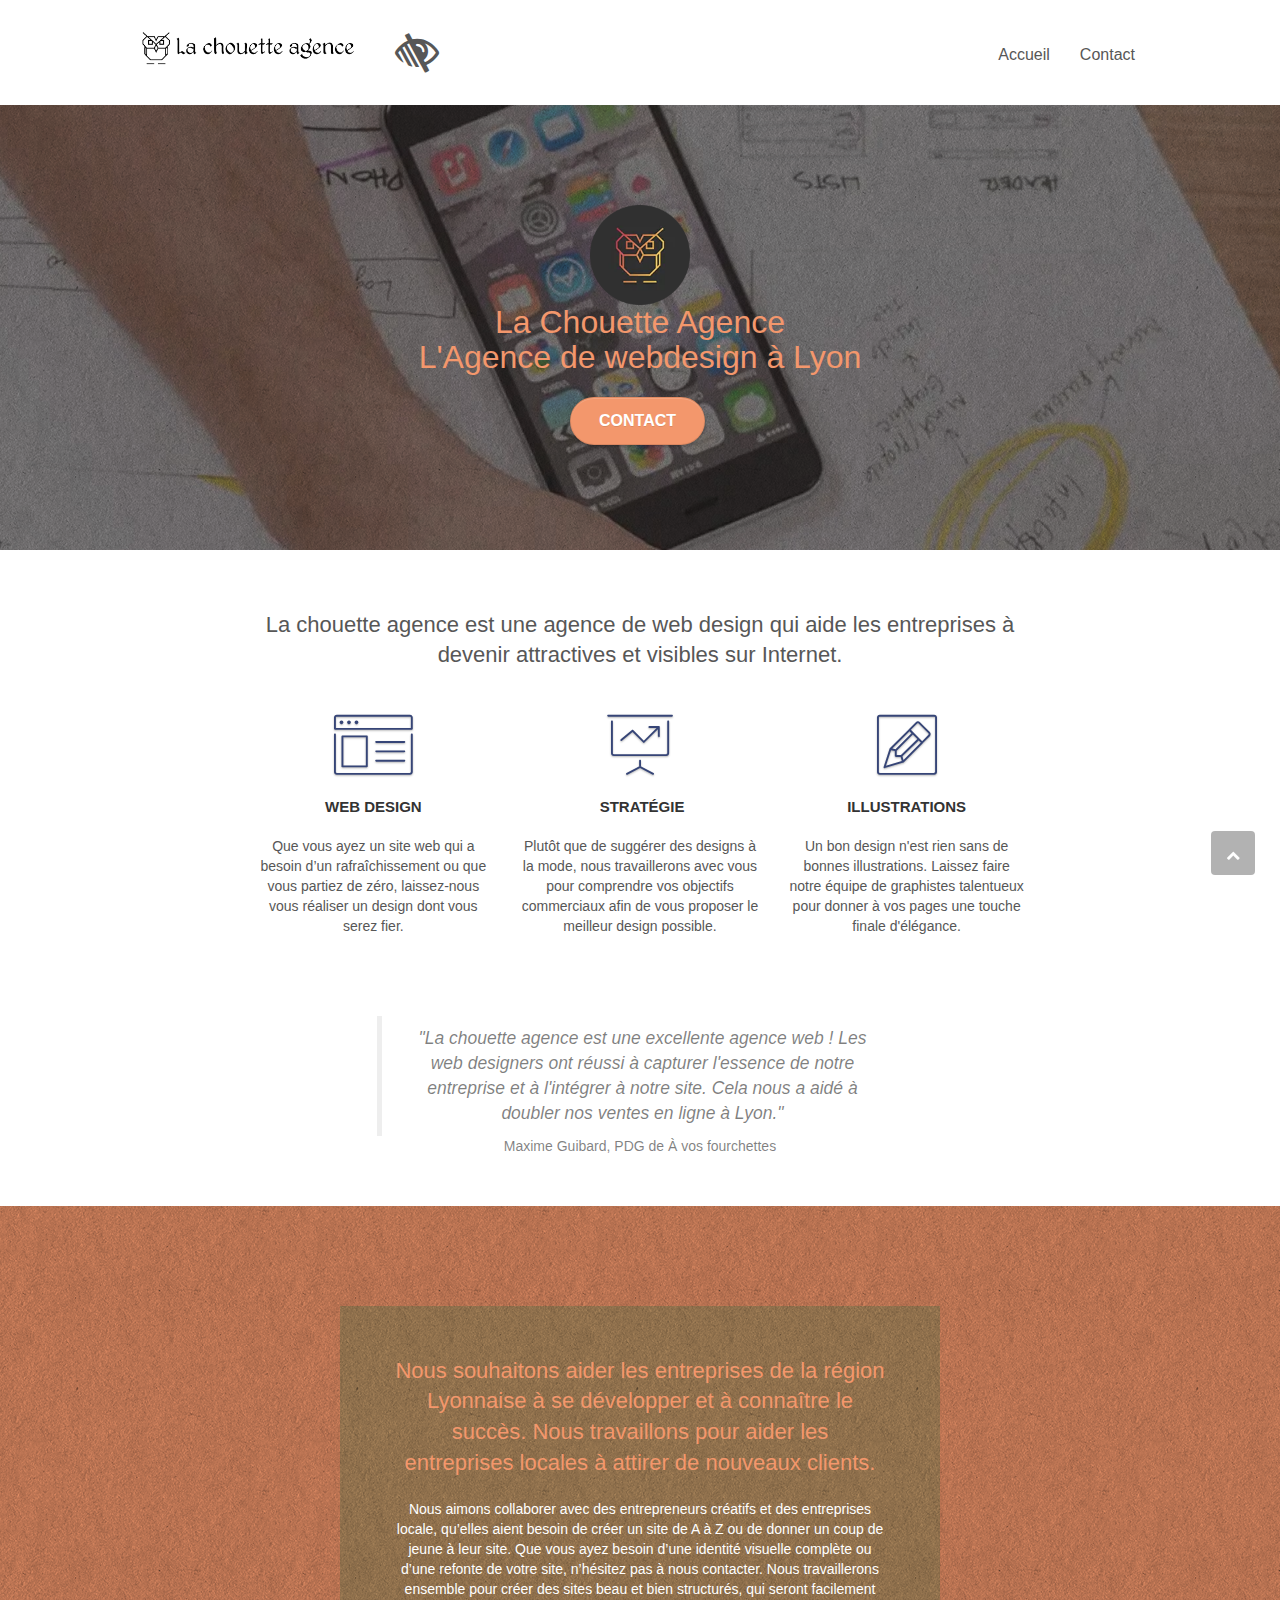
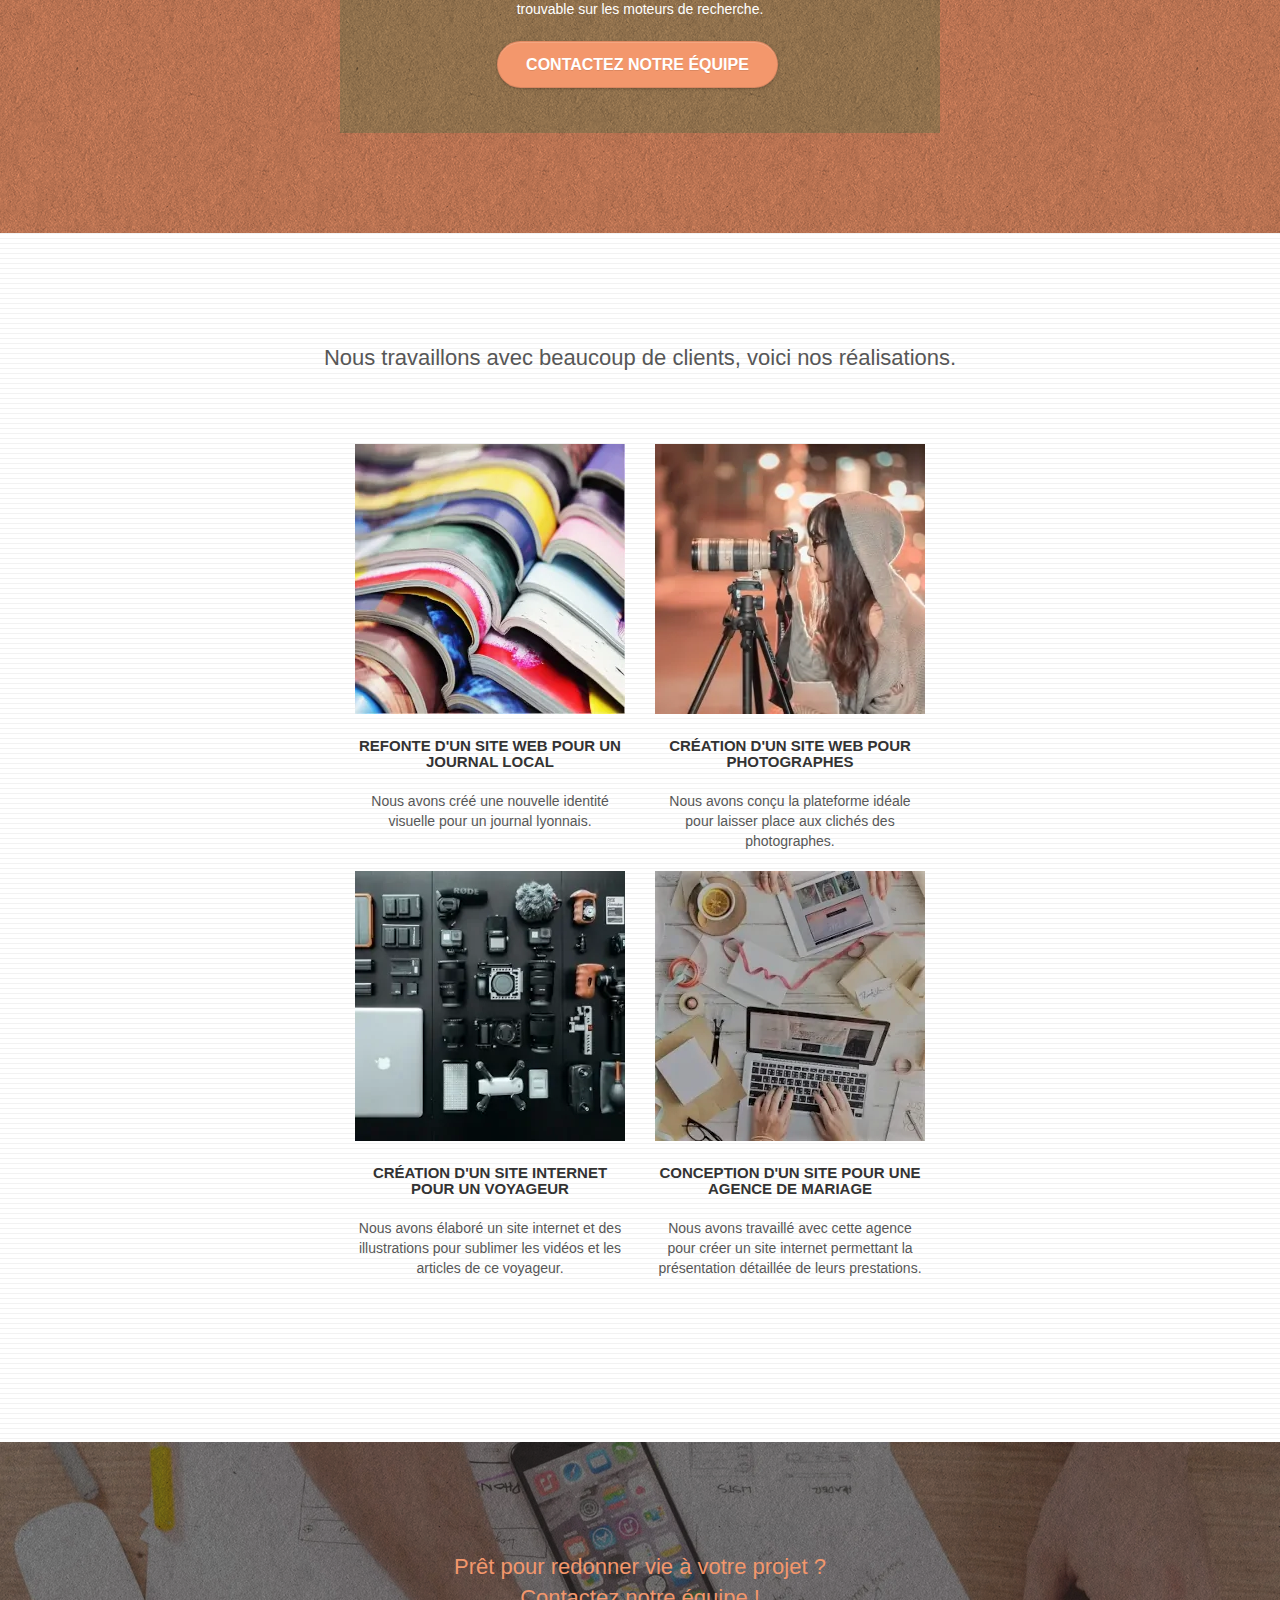
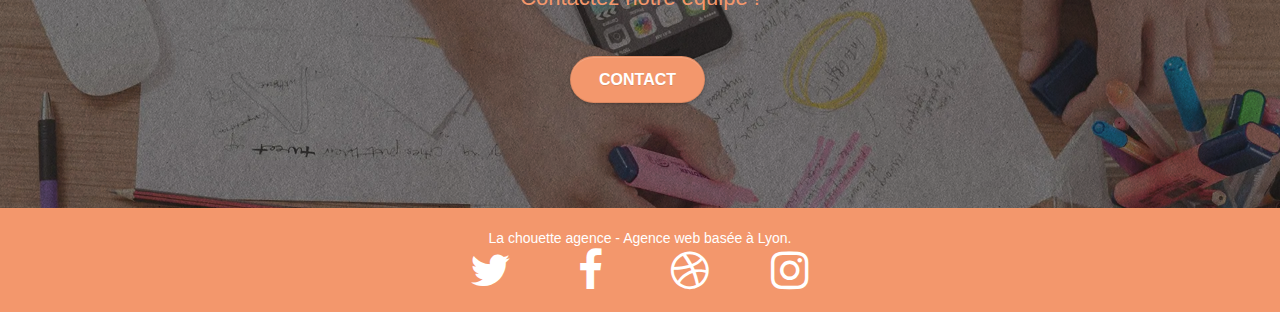
<file: index.html>
﻿

<!doctype html>
<html lang="fr-fr">
<head>
    <meta charset="utf-8">
    <meta name="description" content="Nous sommes une agence de Design Web basée à Lyon. Que vous ayez besoin de créer votre site internet ou d'améliorer son design, vous pouvez compter sur nous.">
    <meta name="viewport" content="width=device-width, initial-scale=1.0, viewport-fit=cover">
    <link rel="shortcut icon" type="image/png" href="favicon.jpg">
    
	<link rel="stylesheet" type="text/css" href="./css/bootstrap.min.css">
	<link rel="stylesheet" type="text/css" href="style.min.css">
	<link rel="stylesheet" type="text/css" href="./css/font-awesome.min.css">
	<link rel="stylesheet" type="text/css" href="./css/et-line.min.css">
	
	<link rel="canonical" href="index-vc.html" />
	
    
	<script src="./js/jquery-2.1.0.min.js"></script>
	<script defer src="./js/bootstrap.min.js"></script>
	<script defer src="./js/blocs.min.js"></script>
	<script defer src="./js/jquery.touchSwipe.min.js"></script>

    <title>La Chouette Agence - Entreprise de webdesign à Lyon</title>

	<!-- Rich Snippets -->
	<script type="application/ld+json">
		{
		"@context": "http://schema.org/",
		"@type": "Organization",
		"name": "La Chouette Agence",
		"address": {
			"@type": "PostalAddress",
			"addressLocality": "Lyon, France",
			"postalCode": "F-69001",
			"streetAddress": "2 place Sathonay"
			},
		"email": "mailto:contact@lachouetteagence.com",
		"url": "https://jeremyltar.github.io/jeremy_mergoud_4_11012021/index.html",
		"openingHours": "Lundi-Vendredi 09:00-18:00",
		"logo": "https://jeremyltar.github.io/jeremy_mergoud_4_11012021/img/la-chouette-agence.webp"
		}
	</script>
	<!-- Rich snippets END -->

<!-- Global site tag (gtag.js) - Google Analytics -->
	 <script async src="https://www.googletagmanager.com/gtag/js?id=G-95STT4QW2Q"></script>
	 <script>
	 window.dataLayer = window.dataLayer || [];
	 function gtag(){dataLayer.push(arguments);}
	 gtag('js', new Date());
 
	 gtag('config', 'G-95STT4QW2Q');
	 </script>
<!-- Analytics END -->

<!-- Google Search Console -->
	<meta name="google-site-verification" content="nofujbYFVxbLEcZ3WcIqyU4EARDl8pVien7uE28waL4" />
<!-- Google Search Console END -->

</head>
<body>
<!-- Principal conteneur -->
<div class="page-container">
    
<!-- bloc-0 -->
<header class="bloc bgc-white l-bloc " id="bloc-0">
	<div class="container bloc-sm">
		<nav class="navbar row">
			<div class="navbar-header">
				<a rel="follow" href="index.html" class="navbar-brand tt-bm" aria-label="Retour à la page d'accueil">
					<img src="img/la-chouette-agence.webp" alt="Logo de La chouette agence" height="40" />
				</a>
				<a href="index-vc.html" class="tt-bm icon-md jm-icon-mp" aria-label="Version contrastée">
					<span class="fa fa-low-vision"></span>
				</a>
				<button id="nav-toggle" type="button" class="ui-navbar-toggle navbar-toggle tt-bm icon-md jm-icon-mp" data-toggle="collapse" data-target=".navbar-1" aria-label="Menu de navigation">
					<!-- <span class="icon-bar"></span><span class="icon-bar"></span><span class="icon-bar"></span> -->
					<span class="fa fa-bars"></span>
				</button>

			</div>
			<nav class="collapse navbar-collapse navbar-1 special-dropdown-nav">
				<ul class="site-navigation nav navbar-nav">
					<li>
						<a rel="follow" href="index.html">Accueil</a>
					</li>
					<li>
						<a rel="follow" href="contact.html">Contact</a>
					</li>
				</ul>
			</nav>
		</nav>
	</div>
</header>
<!-- bloc-0 END -->

<main>
	<!-- bloc-1-presentation -->
		<article class="bloc bgc-dark-slate-blue bg-banniere d-bloc bg-t-edge bloc-bg-texture texture-paper b-parallax" id="bloc-1-hero">
			<div class="container bloc-lg">
				<div class="row tight-width-whitespace">
					<div class="col-sm-12">
						<img src="img/logo.webp" class="center-block image-resize-mode" width="100" alt="Représentation d'une chouette stylisée rappelant le logo de l'agence" />
						<h1 class="text-center hero-bloc-text tc-white">
							La Chouette Agence<br>L'Agence de webdesign à Lyon
						</h1>
						<div class="text-center">
							<a rel="follow" href="contact.html" class="btn btn-lg btn-clean btn-rd cta-hero btn-atomic-tangerine" id="cta-hero">Contact</a>
						</div>
					</div>
				</div>
			</div>
		</article>
	<!-- bloc-1-presentation END -->

	<!-- bloc-2-services -->
		<article class="bloc bgc-white l-bloc" id="bloc-2-services">
			<div class="container bloc-md">
				<div class="row">
					<div class="col-sm-12 text-center">
						<h2 class="mg-md text-center"> <!-- 11/03/2021-JM- Ajout des classes communes aux h2 -->
							La chouette agence est une agence de web design qui aide les entreprises à devenir attractives et visibles sur Internet.
						</h2>
					</div>
				</div>
				<section class="row voffset-lg med-width-whitespace">
					<div class="col-sm-4">
						<div class="text-center">
							<span class="et-icon-browser sm-shadow icon-dark-slate-blue icons icon-lg"></span>
						</div>
						<h3 class="mg-md text-center">
							Web design
						</h3>
						<p class="text-center ">
							Que vous ayez un site web qui a besoin d&rsquo;un rafraîchissement ou que vous partiez de zéro, laissez-nous vous réaliser un design dont vous serez fier.
						</p>
					</div>
					<div class="col-sm-4">
						<div class="text-center">
							<span class="et-icon-presentation sm-shadow icon-dark-slate-blue icons icon-lg"></span>
						</div>
						<h3 class="mg-md text-center">
							&nbsp;Stratégie
						</h3>
						<p class="text-center ">
							Plutôt que de suggérer des designs à la mode, nous travaillerons avec vous pour comprendre vos objectifs commerciaux afin de vous proposer le meilleur design possible.
						</p>
					</div>
					<div class="col-sm-4">
						<div class="text-center">
							<span class="et-icon-edit sm-shadow icon-dark-slate-blue icons icon-lg"></span>
						</div>
						<h3 class="mg-md text-center">
							Illustrations
						</h3>
						<p class="text-center ">
							Un bon design n'est rien sans de bonnes illustrations. Laissez faire notre équipe de graphistes talentueux pour donner à vos pages une touche finale d'élégance.
						</p>
					</div>
				</section>
				<div class="row voffset-lg voffset">
					<div class="col-xs-12 col-md-8 col-md-offset-2 text-center">
						<figure>
							<blockquote class="jm-citation">
								"La chouette agence est une excellente agence web ! Les web designers ont réussi à capturer l'essence de notre entreprise et à l'intégrer à notre site. Cela nous a aidé à doubler nos ventes en ligne à Lyon."
							</blockquote>
							<figcaption>Maxime Guibard, PDG de À vos fourchettes</figcaption>
						</figure>
					</div>
				</div>
			</div>
		</article>
	<!-- bloc-2-services END -->

	<!-- bloc-3-what-i-do -->
		<article class="bloc tc-white bgc-atomic-tangerine bg-presentation d-bloc texture-paper bloc-bg-texture b-parallax" id="bloc-3-what-i-do">
			<div class="container bloc-lg">
				<div class="row tight-width-whitespace black-background">
					<div class="col-sm-12">
						<h2 class="mg-md text-center tc-white">
							Nous souhaitons aider les entreprises de la région Lyonnaise à se développer et à connaître le succès. Nous travaillons pour aider les entreprises locales à attirer de nouveaux clients.
						</h2>
						<p class="text-center white">
							Nous aimons collaborer avec des entrepreneurs créatifs et des entreprises locale, qu’elles aient besoin de créer un site de A à Z ou de donner un coup de jeune à leur site. Que vous ayez besoin d’une identité visuelle complète ou d’une refonte de votre site, n’hésitez pas à nous contacter. Nous travaillerons ensemble pour créer des sites beau et bien structurés, qui seront facilement trouvable sur les moteurs de recherche.
						</p>
						<div class="text-center">
							<a rel="follow" href="contact.html" class="btn btn-lg btn-clean btn-rd cta-hero btn-atomic-tangerine">Contactez notre équipe</a>
						</div>
					</div>
				</div>
			</div>
		</article>
	<!-- bloc-3-what-i-do END -->

	<!-- bloc-4-portfolio -->
		<article class="bloc bgc-white bg-lines-h2-bg bg-repeat l-bloc" id="bloc-4-portfolio">
			<div class="container bloc-lg">
				<div class="row">
					<div class="col-sm-12 text-center">
						<h2 class="mg-md text-center"> <!-- 11/03/2021-JM- Ajout des classes communes aux h2 -->
							Nous travaillons avec beaucoup de clients, voici nos réalisations.
						</h2>
					</div>
				</div>
				<section class="row tight-width-whitespace portfolio-row">
					<article class="col-sm-6">
						<a rel="nofollow" href="#" data-lightbox="img/1.webp" data-gallery-id="gallery-1" data-caption="Refonte d'un site web pour un journal local" data-frame="snapshot-lb" tabindex="-1">
							<img src="img/1_min.webp" alt="Image illustrant la refonte du site web d'un journal local" class="img-responsive portfolio-thumb" />
						</a>
						<h3 class="mg-md text-center">
							Refonte d'un site web pour un journal local
						</h3>
						<p class="mg-md text-center">
							Nous avons créé une nouvelle identité visuelle pour un journal lyonnais.
						</p>
					</article>
					<article class="col-sm-6">
						<a rel="nofollow" href="#" data-lightbox="img/2.webp" data-gallery-id="gallery-1" data-caption="Création d'un site web pour photographes" data-frame="snapshot-lb" tabindex="-1">
							<img src="img/2_min.webp" class="img-responsive portfolio-thumb" alt="Photographie illustrant la création d'un site web pour photographes" />
						</a>
						<h3 class="mg-md text-center">
							Création d'un site web pour photographes
						</h3>
						<p class="mg-md text-center">
							Nous avons conçu la plateforme idéale pour laisser place aux clichés des photographes.
						</p>
					</article>
					<article class="col-sm-6">
						<a rel="nofollow" href="#" data-lightbox="img/3.webp" data-gallery-id="gallery-1" data-caption="Création d'un site internet pour un voyageur" data-frame="snapshot-lb" tabindex="-1">
							<img src="img/3_min.webp" class="img-responsive portfolio-thumb" alt="Photographie illustrant la création d'un site internet pour un voyageur" />
						</a>
						<h3 class="mg-md text-center">
							Création d'un site internet pour un voyageur
						</h3>	
						<p class="mg-md text-center">
							Nous avons élaboré un site internet et des illustrations pour sublimer les vidéos et les articles de ce voyageur.
						</p>
					</article>
					<article class="col-sm-6">
						<a rel="nofollow" href="#" data-lightbox="img/4.webp" data-gallery-id="gallery-1" data-caption="Conception d'un site pour une agence de mariage" data-frame="snapshot-lb" tabindex="-1">
							<img src="img/4_min.webp" class="img-responsive portfolio-thumb" alt="Photographie illustrant la création d'un site web pour agence de mariage" />
						</a>
						<h3 class="mg-md text-center">
							Conception d'un site pour une agence de mariage
						</h3>
						<p class="mg-md text-center">
							Nous avons travaillé avec cette agence pour créer un site internet permettant la présentation détaillée de leurs prestations.
						</p>
					</article>
				</section>
			</div>
		</article>
	<!-- bloc-4-portfolio END -->

	<!-- bloc-5-cta -->
		<article class="bloc bgc-dark-slate-blue bg-banniere d-bloc bloc-bg-texture texture-paper" id="bloc-5-cta">
			<div class="container bloc-lg">
				<div class="row tight-width-whitespace"> <!-- 11/03/2021-JM- Intégration de la classe tight-width-whitespace pour une uniformité des blocs sur fond photo -->
					<div class="col-sm-12 text-center">
						<h2 class="mg-md text-center tc-white"> <!-- 11/03/2021-JM- Intégration de h2 dans la même div que le bouton -->
							Prêt pour redonner vie à votre projet ?<br>Contactez notre équipe !
						</h2>
						<a rel="follow" href="contact.html" class="btn btn-atomic-tangerine btn-clean btn-rd btn-lg cta-hero">Contact</a>
					</div>
				</div>
			</div>
		</article>
	<!-- bloc-5-cta END -->
</main>

<!-- Footer - bloc-8 -->
<footer class="bloc bgc-atomic-tangerine d-bloc" id="bloc-8">
	<div class="container bloc-sm">
		<div class="row">
			<div class="col-sm-12">
				<p class="text-center white">
					La chouette agence - Agence web basée à Lyon.
				</p>
				<div class="row row-no-gutters social">
					<div class="col-sm-3">
						<div class="text-center">
							<a rel="nofollow" href="index.html" class="social" aria-label="Retrouvez-nous sur Twitter"> <!-- 13/03/2021-JM- Ajout de la classe white au span pour une meilleure accessibilité du bouton -->
								<span class="fa fa-twitter icon-md white fa-icon"></span>
							</a>
						</div>
					</div>
					<div class="col-sm-3">
						<div class="text-center">
							<a rel="nofollow" href="index.html" class="social" aria-label="Retrouvez-nous sur Facebook"> <!-- 13/03/2021-JM- Ajout de la classe white au span pour une meilleure accessibilité du bouton -->
								<span class="fa fa-facebook icon-md white"></span>
							</a>
						</div>
					</div>
					<div class="col-sm-3">
						<div class="text-center">
							<a rel="nofollow" href="index.html" class="social" aria-label="Retrouvez-nous sur Dribbble"> <!-- 13/03/2021-JM- Ajout de la classe white au span pour une meilleure accessibilité du bouton -->
								<span class="fa fa-dribbble icon-md white"></span>
							</a>
						</div>
					</div>
					<div class="col-sm-3">
						<div class="text-center">
							<a rel="nofollow" href="index.html" class="social" aria-label="Retrouvez-nous sur Instagram"> <!-- 13/03/2021-JM- Ajout de la classe white au span pour une meilleure accessibilité du bouton -->
								<span class="fa fa-instagram icon-md white"></span>
							</a>
						</div>
					</div>
				</div>
			</div>
		</div>
	</div>

	<!-- ScrollToTop Button -->
	<button class="bloc-button btn btn-d scrollToTop" onclick="scrollToTarget('1')"  aria-label="Retour en haut de page">
		<span class="fa fa-chevron-up white"></span>
	</button>
	<!-- ScrollToTop Button END-->
</footer>
<!-- Footer - bloc-8 END -->

</div>
<!-- Principal conteneur END -->
    

</body>
</html>
</file>
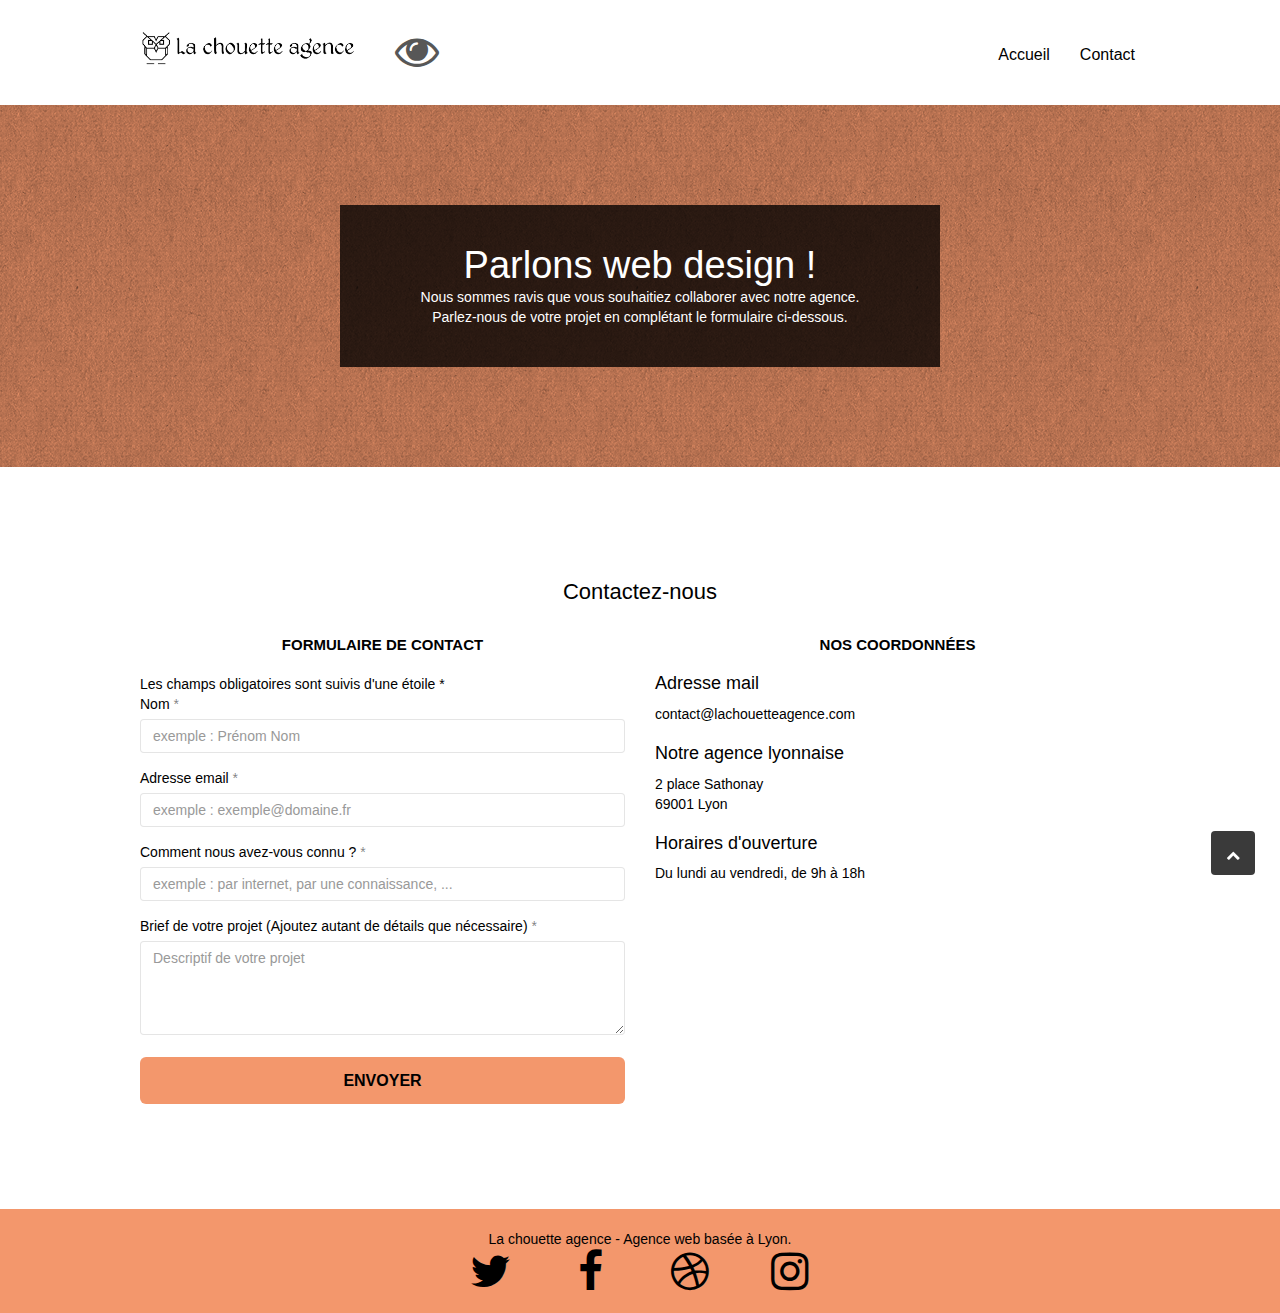
<file: contact-vc.html>
﻿<!doctype html>
<html lang="fr-fr">
<head>
    <meta charset="utf-8">
    <meta name="description" content="Vous souhaitez collaborer avec nous, ou simplement vous renseignez, pour repenser le design de votre site web ou en créer un. Parlons web design !">
    <meta name="viewport" content="width=device-width, initial-scale=1.0, viewport-fit=cover">
    <link rel="shortcut icon" type="image/png" href="favicon.jpg">
    
	<link rel="stylesheet" type="text/css" href="./css/bootstrap.min.css">
	<link rel="stylesheet" type="text/css" href="style.min.css">
	<link rel="stylesheet" type="text/css" href="./css/font-awesome.min.css">
	<link rel="stylesheet" type="text/css" href="./css/et-line.min.css">
	
    
	<script src="./js/jquery-2.1.0.min.js"></script>
	<script defer src="./js/bootstrap.min.js"></script>
	<script defer src="./js/blocs.min.js"></script>
	<script defer src="./js/jqBootstrapValidation.min.js"></script>
	<script defer src="./js/formHandler.min.js"></script>

    <title>La Chouette Agence - Contact | Parlons web design</title>

<!-- Rich Snippets -->
	<script type="application/ld+json">
		{
		"@context": "http://schema.org/",
		"@type": "Organization",
		"name": "La Chouette Agence",
		"address": {
			"@type": "PostalAddress",
			"addressLocality": "Lyon, France",
			"postalCode": "F-69001",
			"streetAddress": "2 place Sathonay"
			},
		"email": "mailto:contact@lachouetteagence.com",
		"url": "https://jeremyltar.github.io/jeremy_mergoud_4_11012021/index.html",
		"openingHours": "Lundi-Vendredi 09:00-18:00",
		"logo": "https://jeremyltar.github.io/jeremy_mergoud_4_11012021/img/la-chouette-agence.webp"
		}
	</script>
<!-- Rich snippets END -->

<!-- Global site tag (gtag.js) - Google Analytics -->
	<script async src="https://www.googletagmanager.com/gtag/js?id=G-JH3EZDD11S"></script>
	<script>
	window.dataLayer = window.dataLayer || [];
	function gtag(){dataLayer.push(arguments);}
	gtag('js', new Date());

	gtag('config', 'G-JH3EZDD11S');
	</script>
<!-- Analytics END -->

<!-- Google Search Console -->
	<meta name="google-site-verification" content="nofujbYFVxbLEcZ3WcIqyU4EARDl8pVien7uE28waL4" />
<!-- Google Search Console END -->

</head>
<body>
<!-- Principal conteneur -->
<div class="page-container">
    
<!-- bloc-0 -->
<header class="bloc bgc-white l-bloc " id="bloc-0">
	<div class="container bloc-sm">
		<nav class="navbar row">
			<div class="navbar-header">
				<a rel="follow" href="index-vc.html" class="navbar-brand tt-bm" aria-label="Retour à la page d'accueil">
					<img src="img/la-chouette-agence.webp" alt="Logo de La chouette agence" height="40" />
				</a>
				<a href="contact.html" class="tt-bm icon-md jm-icon-mp" aria-label="Version non contrastée">
					<span class="fa fa-eye"></span>
				</a>
				<button id="nav-toggle" type="button" class="ui-navbar-toggle navbar-toggle tt-bm icon-md jm-icon-mp" data-toggle="collapse" data-target=".navbar-1" aria-label="Menu de navigation">
					<!-- <span class="icon-bar"></span><span class="icon-bar"></span><span class="icon-bar"></span> -->
					<span class="fa fa-bars"></span>
				</button>

			</div>
			<nav class="collapse navbar-collapse navbar-1 special-dropdown-nav">
				<ul class="site-navigation nav navbar-nav">
					<li>
						<a rel="follow" href="index-vc.html" class="jm-black">Accueil</a>
					</li>
					<li>
						<a rel="follow" href="contact-vc.html" class="jm-black">Contact</a>
					</li>
				</ul>
			</nav>
		</nav>
	</div>
</header>
<!-- bloc-0 END -->

<main>
	<!-- bloc-6 -->
		<article class="bloc bg-dots-bg bg-repeat bgc-atomic-tangerine d-bloc bloc-bg-texture texture-paper" id="bloc-6">
			<div class="container bloc-lg">
				<div class="row tight-width-whitespace jm-black-background-acc">
					<div class="col-sm-12">
						<h1 class="text-center hero-bloc-text white">
							Parlons web design !
						</h1>
						<p class="text-center mg-lg white tight-width-whitespace">
							Nous sommes ravis que vous souhaitiez collaborer avec notre agence.<br>
							Parlez-nous de votre projet en complétant le formulaire ci-dessous.
						</p>
					</div>
				</div>
			</div>
		</article>
	<!-- bloc-6 END -->

	<!-- bloc-7 -->
	<article class="bloc bgc-white l-bloc" id="bloc-7">
		<div class="container bloc-lg">
			<div class="row tight-width-whitespace">
				<div class="col-sm-12">
					<h2 class="mg-md text-center jm-black">
						Contactez-nous
					</h2>
				</div>
			</div>
			<div class="row">
				<section class="col-sm-6">
					<h3 class="mg-md text-center jm-black">Formulaire de contact</h3>
					<form id="form_1" novalidate success-msg="Votre message a été envoyé." fail-msg="Désolé, il semble que notre serveur de messagerie ne répond pas. Nous vous présentons nos excuses pour le dérangement !">
						<div class="form-group">
							<p class="jm-black">Les champs obligatoires sont suivis d'une étoile *</p>
							<label for="name" class="jm-black">
								Nom
							</label>
							<span> * </span>
							<input id="name" placeholder="exemple : Prénom Nom" class="form-control" required />
						</div>
						<div class="form-group">
							<label for="email" class="jm-black">
								Adresse email
							</label>
							<span> * </span>
							<input id="email" placeholder="exemple : exemple@domaine.fr" class="form-control" type="email" required />
						</div>
						<div class="form-group">
							<label for="input_504" class="jm-black">
								Comment nous avez-vous connu ?
							</label>
							<span> * </span>
							<input id="input_504" placeholder="exemple : par internet, par une connaissance, ..." class="form-control" required />
						</div>
						<div class="form-group">
							<label for="message" class="jm-black">
								Brief de votre projet (Ajoutez autant de détails que nécessaire) <br>
							</label>
							<span> * </span>
							<textarea id="message" placeholder="Descriptif de votre projet" class="form-control" rows="4" cols="50" required></textarea>
						</div> 
						<button class="bloc-button btn btn-lg btn-block cta-hero btn-atomic-tangerine jm-black" type="submit">
							Envoyer
						</button>
					</form>
				</section>
				<section class="col-sm-6">
					<h3 class="mg-md text-center jm-black">Nos coordonnées</h3>
						<h4 class="jm-black">Adresse mail</h4>
							<p class="mg-md jm-black">
								contact@lachouetteagence.com
							</p>
						<h4 class="jm-black">Notre agence lyonnaise</h4>
							<p class="mg-md jm-black">
								2 place Sathonay<br>69001 Lyon
							</p>
						<h4 class="jm-black">Horaires d'ouverture</h4>
							<p class="mg-md jm-black">
								Du lundi au vendredi, de 9h à 18h
							</p>
				</section>
			</div>
		</div>
	</article>
<!-- bloc-7 END -->
</main>

<!-- Footer - bloc-8 -->
<footer class="bloc bgc-atomic-tangerine d-bloc" id="bloc-8">
	<div class="container bloc-sm">
		<div class="row">
			<div class="col-sm-12">
				<p class="text-center white jm-black">
					La chouette agence - Agence web basée à Lyon.
				</p>
				<div class="row row-no-gutters social">
					<div class="col-sm-3">
						<div class="text-center">
							<a rel="nofollow" href="index-vc.html" class="social" aria-label="Retrouvez-nous sur Twitter"> <!-- 13/03/2021-JM- Ajout de la classe white au span pour une meilleure accessibilité du bouton -->
								<span class="fa fa-twitter icon-md white fa-icon jm-black" aria-hidden="true"></span>
							</a>
						</div>
					</div>
					<div class="col-sm-3">
						<div class="text-center">
							<a rel="nofollow" href="index-vc.html" class="social" aria-label="Retrouvez-nous sur Facebook"> <!-- 13/03/2021-JM- Ajout de la classe white au span pour une meilleure accessibilité du bouton -->
								<span class="fa fa-facebook icon-md white jm-black" aria-hidden="true"></span>
							</a>
						</div>
					</div>
					<div class="col-sm-3">
						<div class="text-center">
							<a rel="nofollow" href="index-vc.html" class="social" aria-label="Retrouvez-nous sur Dribbble"> <!-- 13/03/2021-JM- Ajout de la classe white au span pour une meilleure accessibilité du bouton -->
								<span class="fa fa-dribbble icon-md white jm-black" aria-hidden="true"></span>
							</a>
						</div>
					</div>
					<div class="col-sm-3">
						<div class="text-center">
							<a rel="nofollow" href="index-vc.html" class="social" aria-label="Retrouvez-nous sur Instagram"> <!-- 13/03/2021-JM- Ajout de la classe white au span pour une meilleure accessibilité du bouton -->
								<span class="fa fa-instagram icon-md white jm-black" aria-hidden="true"></span>
							</a>
						</div>
					</div>
				</div>
			</div>
		</div>
	</div>

	<!-- ScrollToTop Button -->
	<button class="bloc-button btn btn-d scrollToTop jm-icon-bbg" onclick="scrollToTarget('1')"  aria-label="Retour en haut de page">
		<span class="fa fa-chevron-up white"></span>
	</button>
	<!-- ScrollToTop Button END-->
</footer>
<!-- Footer - bloc-8 END -->

</div>
<!-- Principal conteneur END -->
    

</body>
</html>
</file>
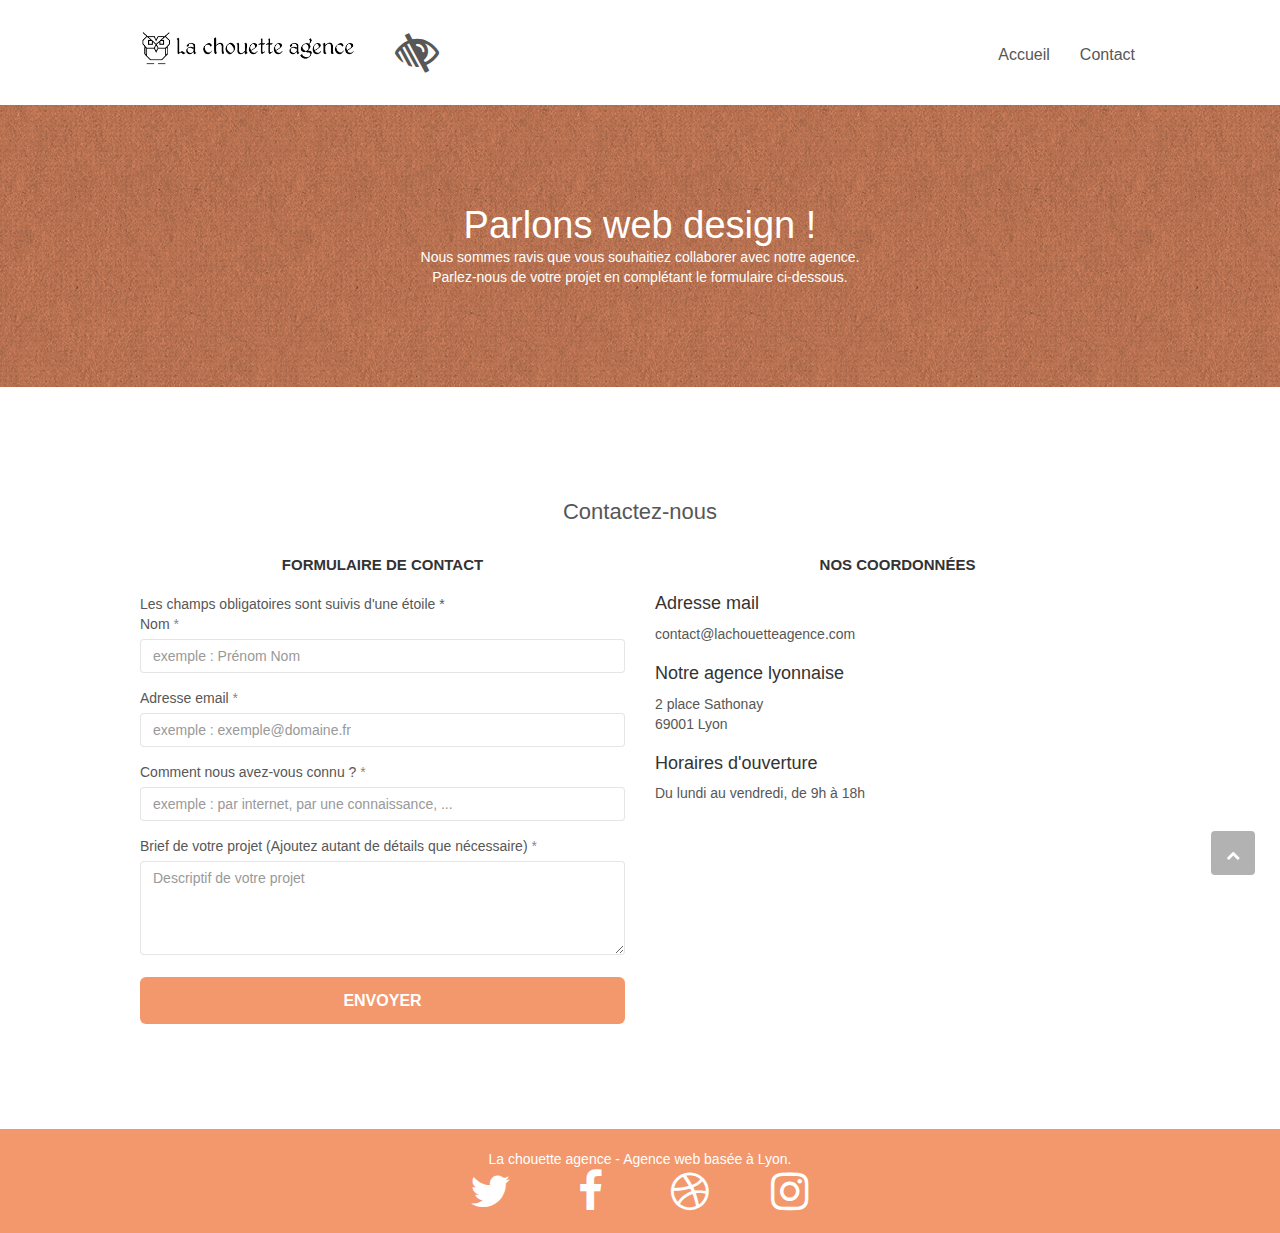
<file: contact.html>
﻿<!doctype html>
<html lang="fr-fr">
<head>
    <meta charset="utf-8">
    <meta name="description" content="Vous souhaitez collaborer avec nous, ou simplement vous renseignez, pour repenser le design de votre site web ou en créer un. Parlons web design !">
    <meta name="viewport" content="width=device-width, initial-scale=1.0, viewport-fit=cover">
    <link rel="shortcut icon" type="image/png" href="favicon.jpg">
    
	<link rel="stylesheet" type="text/css" href="./css/bootstrap.min.css">
	<link rel="stylesheet" type="text/css" href="style.min.css">
	<link rel="stylesheet" type="text/css" href="./css/font-awesome.min.css">
	<link rel="stylesheet" type="text/css" href="./css/et-line.min.css">

	<link rel="canonical" href="contact-vc.html" />
	
    
	<script src="./js/jquery-2.1.0.min.js"></script>
	<script defer src="./js/bootstrap.min.js"></script>
	<script defer src="./js/blocs.min.js"></script>
	<script defer src="./js/jqBootstrapValidation.min.js"></script>
	<script defer src="./js/formHandler.min.js"></script>

    <title>La Chouette Agence - Contact | Parlons web design</title>

<!-- Rich Snippets -->
	<script type="application/ld+json">
		{
		"@context": "http://schema.org/",
		"@type": "Organization",
		"name": "La Chouette Agence",
		"address": {
			"@type": "PostalAddress",
			"addressLocality": "Lyon, France",
			"postalCode": "F-69001",
			"streetAddress": "2 place Sathonay"
			},
		"email": "mailto:contact@lachouetteagence.com",
		"url": "https://jeremyltar.github.io/jeremy_mergoud_4_11012021/index.html",
		"openingHours": "Lundi-Vendredi 09:00-18:00",
		"logo": "https://jeremyltar.github.io/jeremy_mergoud_4_11012021/img/la-chouette-agence.webp"
		}
	</script>
<!-- Rich snippets END -->

<!-- Global site tag (gtag.js) - Google Analytics -->
	<script async src="https://www.googletagmanager.com/gtag/js?id=G-JH3EZDD11S"></script>
	<script>
	window.dataLayer = window.dataLayer || [];
	function gtag(){dataLayer.push(arguments);}
	gtag('js', new Date());

	gtag('config', 'G-JH3EZDD11S');
	</script>
<!-- Analytics END -->

<!-- Google Search Console -->
	<meta name="google-site-verification" content="nofujbYFVxbLEcZ3WcIqyU4EARDl8pVien7uE28waL4" />
<!-- Google Search Console END -->

</head>
<body>
<!-- Principal conteneur -->
<div class="page-container">
    
<!-- bloc-0 -->
<header class="bloc bgc-white l-bloc " id="bloc-0">
	<div class="container bloc-sm">
		<nav class="navbar row">
			<div class="navbar-header">
				<a rel="follow" href="index.html" class="navbar-brand tt-bm" aria-label="Retour à la page d'accueil">
					<img src="img/la-chouette-agence.webp" alt="Logo de La chouette agence" height="40" />
				</a>
				<a href="contact-vc.html" class="tt-bm icon-md jm-icon-mp" aria-label="Version contrastée">
					<span class="fa fa-low-vision"></span>
				</a>
				<button id="nav-toggle" type="button" class="ui-navbar-toggle navbar-toggle tt-bm icon-md jm-icon-mp" data-toggle="collapse" data-target=".navbar-1" aria-label="Menu de navigation">
					<!-- <span class="icon-bar"></span><span class="icon-bar"></span><span class="icon-bar"></span> -->
					<span class="fa fa-bars"></span>
				</button>

			</div>
			<nav class="collapse navbar-collapse navbar-1 special-dropdown-nav">
				<ul class="site-navigation nav navbar-nav">
					<li>
						<a rel="follow" href="index.html">Accueil</a>
					</li>
					<li>
						<a rel="follow" href="contact.html">Contact</a>
					</li>
				</ul>
			</nav>
		</nav>
	</div>
</header>
<!-- bloc-0 END -->

<main>
	<!-- bloc-6 -->
		<article class="bloc bg-dots-bg bg-repeat bgc-atomic-tangerine d-bloc bloc-bg-texture texture-paper" id="bloc-6">
			<div class="container bloc-lg">
				<div class="row tight-width-whitespace">
					<div class="col-sm-12">
						<h1 class="text-center hero-bloc-text white">
							Parlons web design !
						</h1>
						<p class="text-center mg-lg white tight-width-whitespace">
							Nous sommes ravis que vous souhaitiez collaborer avec notre agence.<br>
							Parlez-nous de votre projet en complétant le formulaire ci-dessous.
						</p>
					</div>
				</div>
			</div>
		</article>
	<!-- bloc-6 END -->

	<!-- bloc-7 -->
		<article class="bloc bgc-white l-bloc" id="bloc-7">
			<div class="container bloc-lg">
				<div class="row tight-width-whitespace">
					<div class="col-sm-12">
						<h2 class="mg-md text-center">
							Contactez-nous
						</h2>
					</div>
				</div>
				<div class="row">
					<section class="col-sm-6">
						<h3 class="mg-md text-center">Formulaire de contact</h3>
						<form id="form_1" novalidate success-msg="Votre message a été envoyé." fail-msg="Désolé, il semble que notre serveur de messagerie ne répond pas. Nous vous présentons nos excuses pour le dérangement !">
							<div class="form-group">
								<p>Les champs obligatoires sont suivis d'une étoile *</p>
								<label for="name">
									Nom
								</label>
								<span> * </span>
								<input id="name" placeholder="exemple : Prénom Nom" class="form-control" required />
							</div>
							<div class="form-group">
								<label for="email">
									Adresse email
								</label>
								<span> * </span>
								<input id="email" placeholder="exemple : exemple@domaine.fr" class="form-control" type="email" required />
							</div>
							<div class="form-group">
								<label for="input_504">
									Comment nous avez-vous connu ?
								</label>
								<span> * </span>
								<input id="input_504" placeholder="exemple : par internet, par une connaissance, ..." class="form-control" required />
							</div>
							<div class="form-group">
								<label for="message">
									Brief de votre projet (Ajoutez autant de détails que nécessaire) <br>
								</label>
								<span> * </span>
								<textarea id="message" placeholder="Descriptif de votre projet" class="form-control" rows="4" cols="50" required></textarea>
							</div> 
							<button class="bloc-button btn btn-lg btn-block cta-hero btn-atomic-tangerine" type="submit">
								Envoyer
							</button>
						</form>
					</section>
					<section class="col-sm-6">
						<h3 class="mg-md text-center">Nos coordonnées</h3>
							<h4>Adresse mail</h4>
								<p class="mg-md">
									contact@lachouetteagence.com
								</p>
							<h4>Notre agence lyonnaise</h4>
								<p class="mg-md">
									2 place Sathonay<br>69001 Lyon
								</p>
							<h4>Horaires d'ouverture</h4>
								<p class="mg-md">
									Du lundi au vendredi, de 9h à 18h
								</p>
					</section>
				</div>
			</div>
		</article>
	<!-- bloc-7 END -->
</main>

<!-- Footer - bloc-8 -->
<footer class="bloc bgc-atomic-tangerine d-bloc" id="bloc-8">
	<div class="container bloc-sm">
		<div class="row">
			<div class="col-sm-12">
				<p class="text-center white">
					La chouette agence - Agence web basée à Lyon.
				</p>
				<div class="row row-no-gutters social">
					<div class="col-sm-3">
						<div class="text-center">
							<a rel="nofollow" href="index.html" class="social" aria-label="Retrouvez-nous sur Twitter"> <!-- 13/03/2021-JM- Ajout de la classe white au span pour une meilleure accessibilité du bouton -->
								<span class="fa fa-twitter icon-md white fa-icon" aria-hidden="true"></span>
							</a>
						</div>
					</div>
					<div class="col-sm-3">
						<div class="text-center">
							<a rel="nofollow" href="index.html" class="social" aria-label="Retrouvez-nous sur Facebook"> <!-- 13/03/2021-JM- Ajout de la classe white au span pour une meilleure accessibilité du bouton -->
								<span class="fa fa-facebook icon-md white" aria-hidden="true"></span>
							</a>
						</div>
					</div>
					<div class="col-sm-3">
						<div class="text-center">
							<a rel="nofollow" href="index.html" class="social" aria-label="Retrouvez-nous sur Dribbble"> <!-- 13/03/2021-JM- Ajout de la classe white au span pour une meilleure accessibilité du bouton -->
								<span class="fa fa-dribbble icon-md white" aria-hidden="true"></span>
							</a>
						</div>
					</div>
					<div class="col-sm-3">
						<div class="text-center">
							<a rel="nofollow" href="index.html" class="social" aria-label="Retrouvez-nous sur Instagram"> <!-- 13/03/2021-JM- Ajout de la classe white au span pour une meilleure accessibilité du bouton -->
								<span class="fa fa-instagram icon-md white" aria-hidden="true"></span>
							</a>
						</div>
					</div>
				</div>
			</div>
		</div>
	</div>

	<!-- ScrollToTop Button -->
	<button class="bloc-button btn btn-d scrollToTop" onclick="scrollToTarget('1')"  aria-label="Retour en haut de page">
		<span class="fa fa-chevron-up white"></span>
	</button>
	<!-- ScrollToTop Button END-->
</footer>
<!-- Footer - bloc-8 END -->

</div>
<!-- Principal conteneur END -->
    

</body>
</html>
</file>
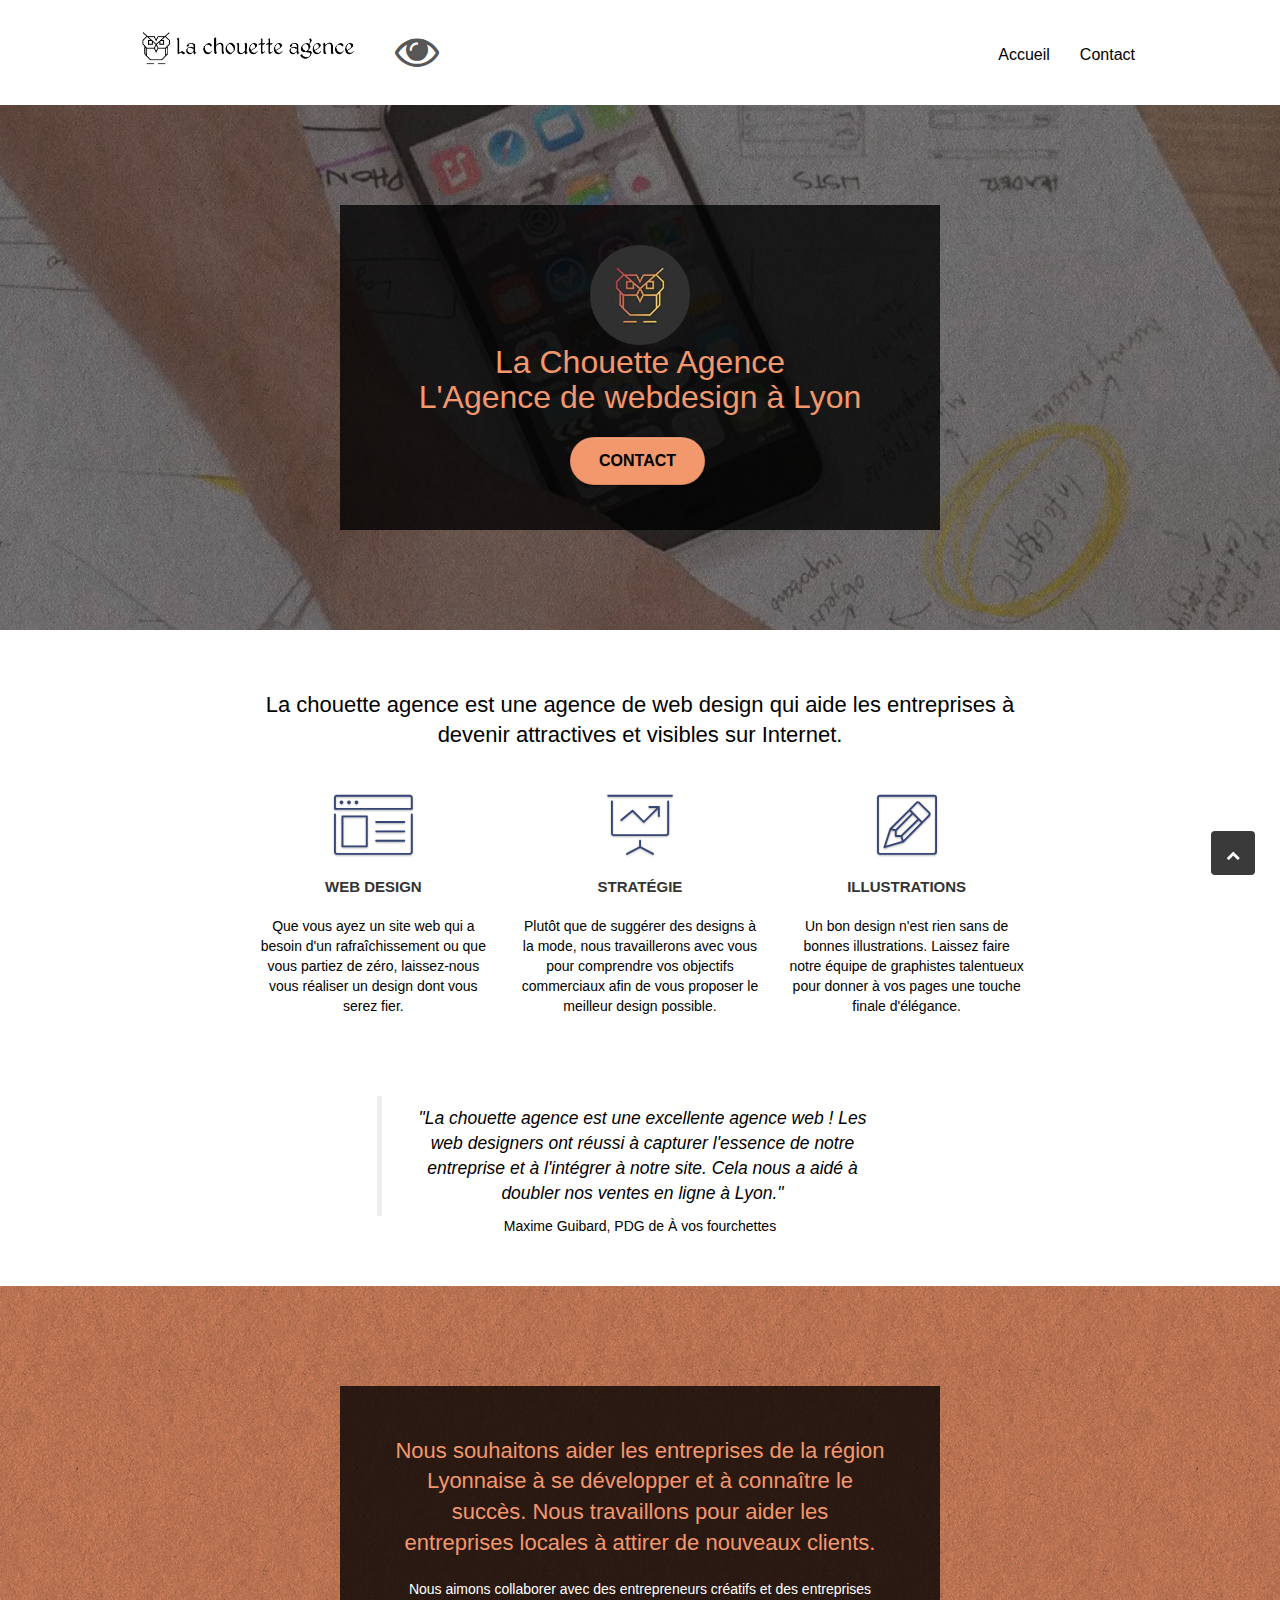
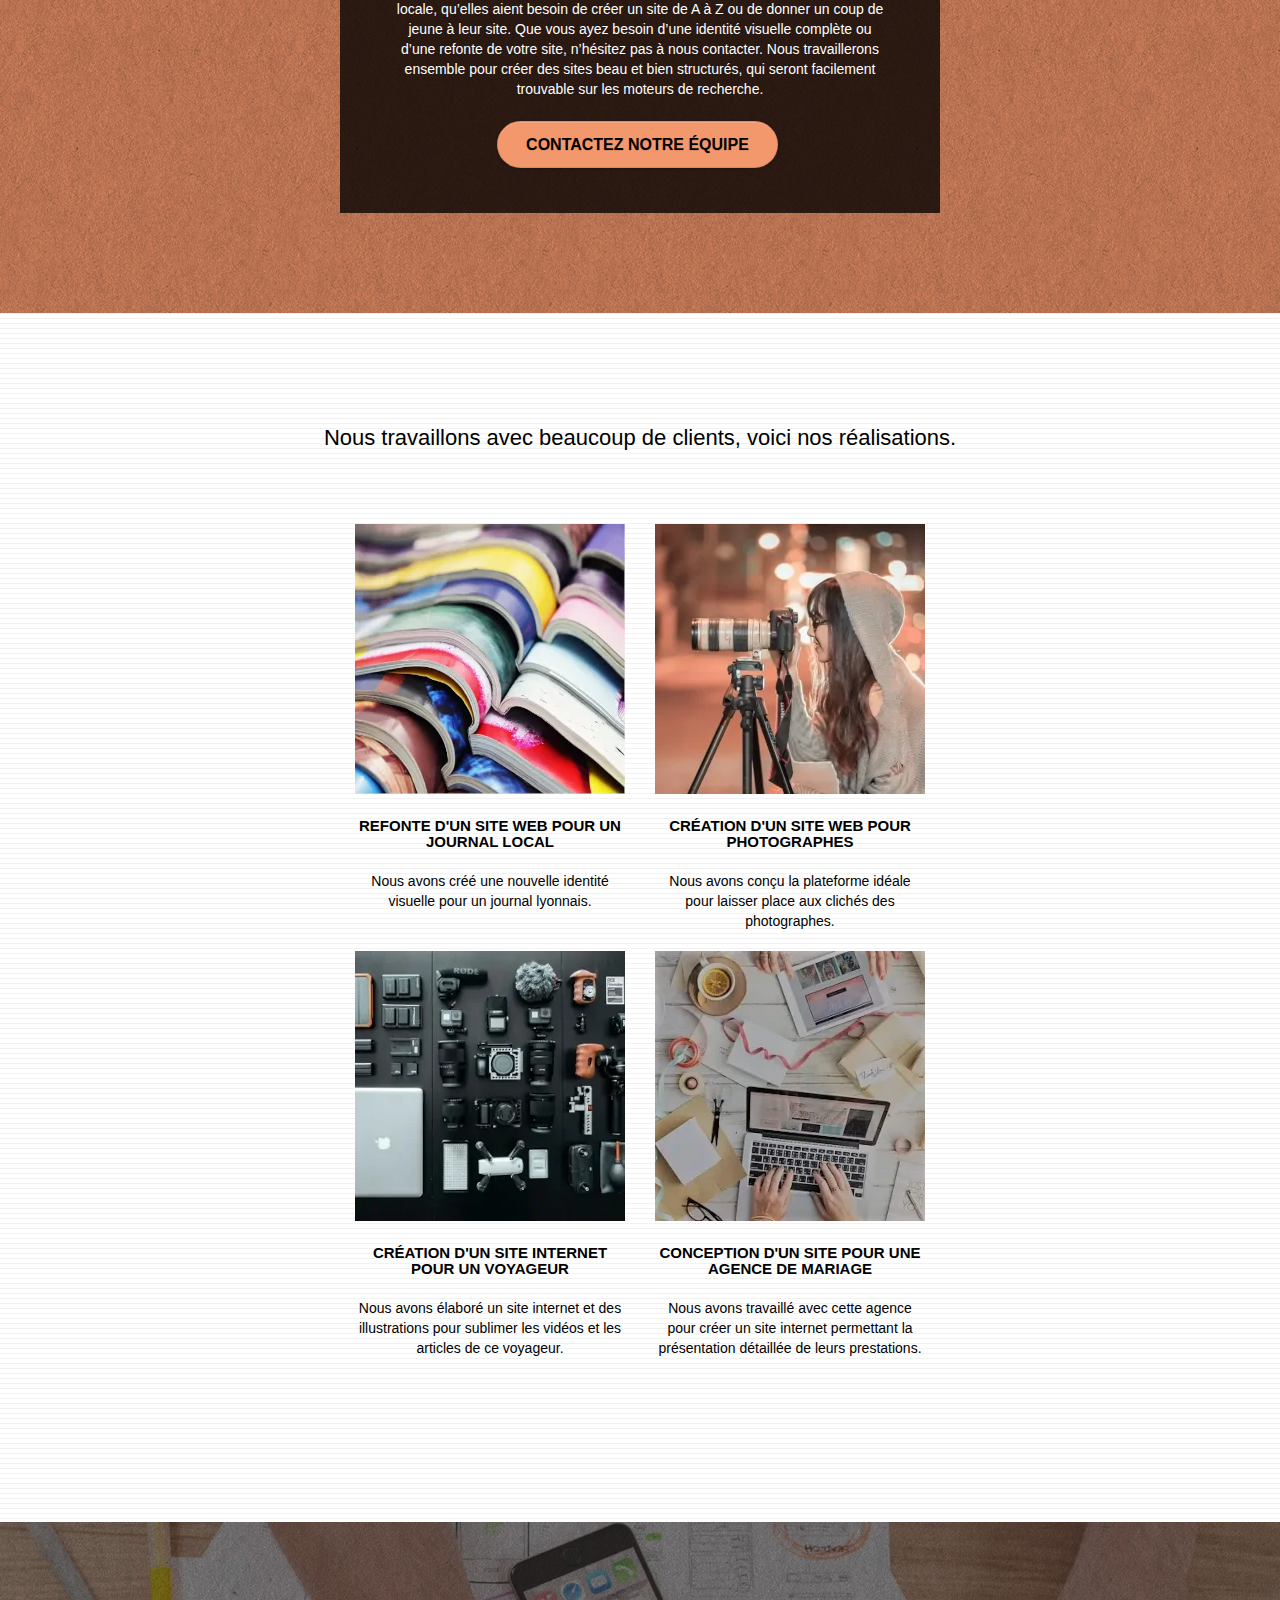
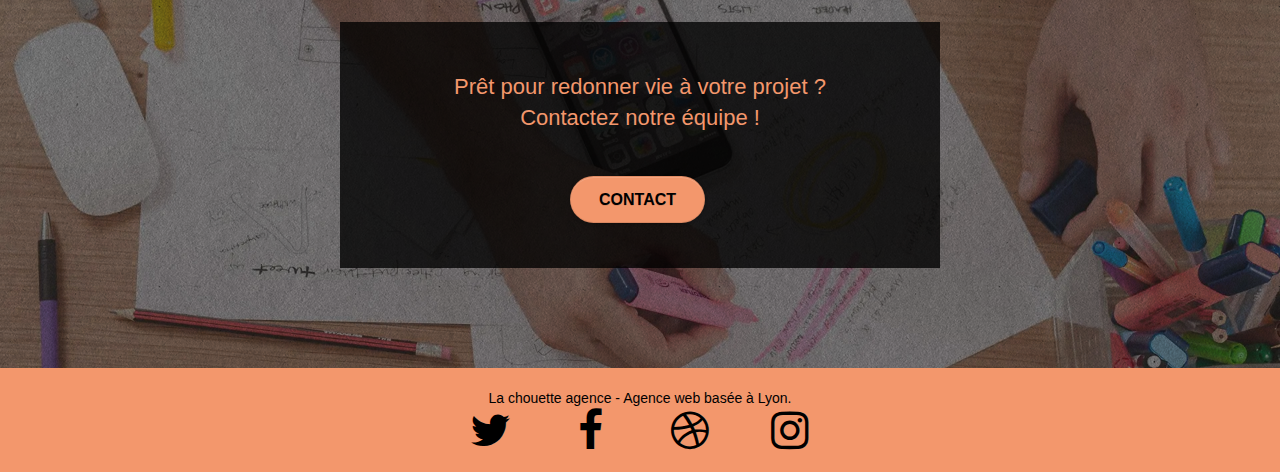
<file: index-vc.html>
﻿

<!doctype html>
<html lang="fr-fr">
<head>
    <meta charset="utf-8">
    <meta name="description" content="Nous sommes une agence de Design Web basée à Lyon. Que vous ayez besoin de créer votre site internet ou d'améliorer son design, vous pouvez compter sur nous.">
    <meta name="viewport" content="width=device-width, initial-scale=1.0, viewport-fit=cover">
    <link rel="shortcut icon" type="image/png" href="favicon.jpg">
    
	<link rel="stylesheet" type="text/css" href="./css/bootstrap.min.css">
	<link rel="stylesheet" type="text/css" href="style.min.css">
	<link rel="stylesheet" type="text/css" href="./css/font-awesome.min.css">
	<link rel="stylesheet" type="text/css" href="./css/et-line.min.css">
	
    
	<script src="./js/jquery-2.1.0.min.js"></script>
	<script defer src="./js/bootstrap.min.js"></script>
	<script defer src="./js/blocs.min.js"></script>
	<script defer src="./js/jquery.touchSwipe.min.js"></script>

    <title>La Chouette Agence - Entreprise de webdesign à Lyon</title>

	<!-- Rich Snippets -->
	<script type="application/ld+json">
		{
		"@context": "http://schema.org/",
		"@type": "Organization",
		"name": "La Chouette Agence",
		"address": {
			"@type": "PostalAddress",
			"addressLocality": "Lyon, France",
			"postalCode": "F-69001",
			"streetAddress": "2 place Sathonay"
			},
		"email": "mailto:contact@lachouetteagence.com",
		"url": "https://jeremyltar.github.io/jeremy_mergoud_4_11012021/index-vc.html",
		"openingHours": "Lundi-Vendredi 09:00-18:00",
		"logo": "https://jeremyltar.github.io/jeremy_mergoud_4_11012021/img/la-chouette-agence.webp"
		}
	</script>
	<!-- Rich snippets END -->

<!-- Global site tag (gtag.js) - Google Analytics -->
	 <script async src="https://www.googletagmanager.com/gtag/js?id=G-95STT4QW2Q"></script>
	 <script>
	 window.dataLayer = window.dataLayer || [];
	 function gtag(){dataLayer.push(arguments);}
	 gtag('js', new Date());
 
	 gtag('config', 'G-95STT4QW2Q');
	 </script>
<!-- Analytics END -->

<!-- Google Search Console -->
	<meta name="google-site-verification" content="nofujbYFVxbLEcZ3WcIqyU4EARDl8pVien7uE28waL4" />
<!-- Google Search Console END -->

</head>
<body>
<!-- Principal conteneur -->
<div class="page-container">
    
<!-- bloc-0 -->
<header class="bloc bgc-white l-bloc " id="bloc-0">
	<div class="container bloc-sm">
		<nav class="navbar row">
			<div class="navbar-header">
				<a rel="follow" href="index-vc.html" class="navbar-brand tt-bm" aria-label="Retour à la page d'accueil">
					<img src="img/la-chouette-agence.webp" alt="Logo de La chouette agence" height="40" />
				</a>
				<a href="index.html" class="tt-bm icon-md jm-icon-mp" aria-label="Version non contrastée">
					<span class="fa fa-eye"></span>
				</a>
				<button id="nav-toggle" type="button" class="ui-navbar-toggle navbar-toggle tt-bm icon-md jm-icon-mp" data-toggle="collapse" data-target=".navbar-1" aria-label="Menu de navigation">
					<!-- <span class="icon-bar"></span><span class="icon-bar"></span><span class="icon-bar"></span> -->
					<span class="fa fa-bars"></span>
				</button>

			</div>
			<nav class="collapse navbar-collapse navbar-1 special-dropdown-nav">
				<ul class="site-navigation nav navbar-nav">
					<li>
						<a rel="follow" href="index-vc.html" class="jm-black">Accueil</a>
					</li>
					<li>
						<a rel="follow" href="contact-vc.html" class="jm-black">Contact</a>
					</li>
				</ul>
			</nav>
		</nav>
	</div>
</header>
<!-- bloc-0 END -->

<main>
	<!-- bloc-1-presentation -->
		<article class="bloc bgc-dark-slate-blue bg-banniere d-bloc bg-t-edge bloc-bg-texture texture-paper b-parallax" id="bloc-1-hero">
			<div class="container bloc-lg">
				<div class="row tight-width-whitespace jm-black-background-acc">
					<div class="col-sm-12">
						<img src="img/logo.webp" class="center-block image-resize-mode" width="100" alt="Représentation d'une chouette stylisée rappelant le logo de l'agence" />
						<h1 class="text-center hero-bloc-text tc-white">
							La Chouette Agence<br>L'Agence de webdesign à Lyon
						</h1>
						<div class="text-center">
							<a rel="follow" href="contact-vc.html" class="btn btn-lg btn-clean btn-rd cta-hero btn-atomic-tangerine jm-black" id="cta-hero">Contact</a>
						</div>
					</div>
				</div>
			</div>
		</article>
	<!-- bloc-1-presentation END -->

	<!-- bloc-2-services -->
		<article class="bloc bgc-white l-bloc" id="bloc-2-services">
			<div class="container bloc-md">
				<div class="row">
					<div class="col-sm-12 text-center">
						<h2 class="mg-md text-center jm-black"> <!-- 11/03/2021-JM- Ajout des classes communes aux h2 -->
							La chouette agence est une agence de web design qui aide les entreprises à devenir attractives et visibles sur Internet.
						</h2>
					</div>
				</div>
				<section class="row voffset-lg med-width-whitespace">
					<div class="col-sm-4">
						<div class="text-center">
							<span class="et-icon-browser sm-shadow icon-dark-slate-blue icons icon-lg"></span>
						</div>
						<h3 class="mg-md text-center">
							Web design
						</h3>
						<p class="text-center jm-black">
							Que vous ayez un site web qui a besoin d'un rafraîchissement ou que vous partiez de zéro, laissez-nous vous réaliser un design dont vous serez fier.
						</p>
					</div>
					<div class="col-sm-4">
						<div class="text-center">
							<span class="et-icon-presentation sm-shadow icon-dark-slate-blue icons icon-lg"></span>
						</div>
						<h3 class="mg-md text-center">
							Stratégie
						</h3>
						<p class="text-center jm-black">
							Plutôt que de suggérer des designs à la mode, nous travaillerons avec vous pour comprendre vos objectifs commerciaux afin de vous proposer le meilleur design possible.
						</p>
					</div>
					<div class="col-sm-4">
						<div class="text-center">
							<span class="et-icon-edit sm-shadow icon-dark-slate-blue icons icon-lg"></span>
						</div>
						<h3 class="mg-md text-center">
							Illustrations
						</h3>
						<p class="text-center jm-black">
							Un bon design n'est rien sans de bonnes illustrations. Laissez faire notre équipe de graphistes talentueux pour donner à vos pages une touche finale d'élégance.
						</p>
					</div>
				</section>
				<div class="row voffset-lg voffset">
					<div class="col-xs-12 col-md-8 col-md-offset-2 text-center">
						<figure>
							<blockquote class="jm-citation jm-black">
								"La chouette agence est une excellente agence web ! Les web designers ont réussi à capturer l'essence de notre entreprise et à l'intégrer à notre site. Cela nous a aidé à doubler nos ventes en ligne à Lyon."
							</blockquote>
							<figcaption class="jm-black">Maxime Guibard, PDG de À vos fourchettes</figcaption>
						</figure>
					</div>
				</div>
			</div>
		</article>
	<!-- bloc-2-services END -->

	<!-- bloc-3-what-i-do -->
		<article class="bloc tc-white bgc-atomic-tangerine bg-presentation d-bloc texture-paper bloc-bg-texture b-parallax" id="bloc-3-what-i-do">
			<div class="container bloc-lg">
				<div class="row tight-width-whitespace black-background jm-black-background-acc">
					<div class="col-sm-12">
						<h2 class="mg-md text-center tc-white">
							Nous souhaitons aider les entreprises de la région Lyonnaise à se développer et à connaître le succès. Nous travaillons pour aider les entreprises locales à attirer de nouveaux clients.
						</h2>
						<p class="text-center white">
							Nous aimons collaborer avec des entrepreneurs créatifs et des entreprises locale, qu’elles aient besoin de créer un site de A à Z ou de donner un coup de jeune à leur site. Que vous ayez besoin d’une identité visuelle complète ou d’une refonte de votre site, n’hésitez pas à nous contacter. Nous travaillerons ensemble pour créer des sites beau et bien structurés, qui seront facilement trouvable sur les moteurs de recherche.
						</p>
						<div class="text-center">
							<a rel="follow" href="contact-vc.html" class="btn btn-lg btn-clean btn-rd cta-hero btn-atomic-tangerine jm-black">Contactez notre équipe</a>
						</div>
					</div>
				</div>
			</div>
		</article>
	<!-- bloc-3-what-i-do END -->

	<!-- bloc-4-portfolio -->
		<article class="bloc bgc-white bg-lines-h2-bg bg-repeat l-bloc" id="bloc-4-portfolio">
			<div class="container bloc-lg">
				<div class="row">
					<div class="col-sm-12 text-center">
						<h2 class="mg-md text-center jm-black"> <!-- 11/03/2021-JM- Ajout des classes communes aux h2 -->
							Nous travaillons avec beaucoup de clients, voici nos réalisations.
						</h2>
					</div>
				</div>
				<section class="row tight-width-whitespace portfolio-row">
					<article class="col-sm-6">
						<a rel="nofollow" href="#" data-lightbox="img/1.webp" data-gallery-id="gallery-1" data-caption="Refonte d'un site web pour un journal local" data-frame="snapshot-lb" tabindex="-1" aria-hidden="true">
							<img src="img/1_min.webp" alt="Image illustrant la refonte du site web d'un journal local" class="img-responsive portfolio-thumb" />
						</a>
						<h3 class="mg-md text-center jm-black">
							Refonte d'un site web pour un journal local
						</h3>
						<p class="mg-md text-center jm-black">
							Nous avons créé une nouvelle identité visuelle pour un journal lyonnais.
						</p>
					</article>
					<article class="col-sm-6">
						<a rel="nofollow" href="#" data-lightbox="img/2.webp" data-gallery-id="gallery-1" data-caption="Création d'un site web pour photographes" data-frame="snapshot-lb" tabindex="-1" aria-hidden="true">
							<img src="img/2_min.webp" class="img-responsive portfolio-thumb" alt="Photographie illustrant la création d'un site web pour photographes" />
						</a>
						<h3 class="mg-md text-center jm-black">
							Création d'un site web pour photographes
						</h3>
						<p class="mg-md text-center jm-black">
							Nous avons conçu la plateforme idéale pour laisser place aux clichés des photographes.
						</p>
					</article>
					<article class="col-sm-6">
						<a rel="nofollow" href="#" data-lightbox="img/3.webp" data-gallery-id="gallery-1" data-caption="Création d'un site internet pour un voyageur" data-frame="snapshot-lb" tabindex="-1" aria-hidden="true">
							<img src="img/3_min.webp" class="img-responsive portfolio-thumb" alt="Photographie illustrant la création d'un site internet pour un voyageur" />
						</a>
						<h3 class="mg-md text-center jm-black">
							Création d'un site internet pour un voyageur
						</h3>	
						<p class="mg-md text-center jm-black">
							Nous avons élaboré un site internet et des illustrations pour sublimer les vidéos et les articles de ce voyageur.
						</p>
					</article>
					<article class="col-sm-6">
						<a rel="nofollow" href="#" data-lightbox="img/4.webp" data-gallery-id="gallery-1" data-caption="Conception d'un site pour une agence de mariage" data-frame="snapshot-lb" tabindex="-1" aria-hidden="true">
							<img src="img/4_min.webp" class="img-responsive portfolio-thumb" alt="Photographie illustrant la création d'un site web pour agence de mariage" />
						</a>
						<h3 class="mg-md text-center jm-black">
							Conception d'un site pour une agence de mariage
						</h3>
						<p class="mg-md text-center jm-black">
							Nous avons travaillé avec cette agence pour créer un site internet permettant la présentation détaillée de leurs prestations.
						</p>
					</article>
				</section>
			</div>
		</article>
	<!-- bloc-4-portfolio END -->

	<!-- bloc-5-cta -->
		<article class="bloc bgc-dark-slate-blue bg-banniere d-bloc bloc-bg-texture texture-paper" id="bloc-5-cta">
			<div class="container bloc-lg">
				<div class="row tight-width-whitespace jm-black-background-acc"> <!-- 11/03/2021-JM- Intégration de la classe tight-width-whitespace pour une uniformité des blocs sur fond photo -->
					<div class="col-sm-12 text-center">
						<h2 class="mg-md text-center tc-white"> <!-- 11/03/2021-JM- Intégration de h2 dans la même div que le bouton -->
							Prêt pour redonner vie à votre projet ?<br>Contactez notre équipe !
						</h2>
						<a rel="follow" href="contact-vc.html" class="btn btn-atomic-tangerine btn-clean btn-rd btn-lg cta-hero jm-black">Contact</a>
					</div>
				</div>
			</div>
		</article>
	<!-- bloc-5-cta END -->
</main>

<!-- Footer - bloc-8 -->
<footer class="bloc bgc-atomic-tangerine d-bloc" id="bloc-8">
	<div class="container bloc-sm">
		<div class="row">
			<div class="col-sm-12">
				<p class="text-center white jm-black">
					La chouette agence - Agence web basée à Lyon.
				</p>
				<div class="row row-no-gutters social">
					<div class="col-sm-3">
						<div class="text-center">
							<a rel="nofollow" href="index-vc.html" class="social" aria-label="Retrouvez-nous sur Twitter"> <!-- 13/03/2021-JM- Ajout de la classe white au span pour une meilleure accessibilité du bouton -->
								<span class="fa fa-twitter icon-md white fa-icon jm-black" aria-hidden="true"></span>
							</a>
						</div>
					</div>
					<div class="col-sm-3">
						<div class="text-center">
							<a rel="nofollow" href="index-vc.html" class="social" aria-label="Retrouvez-nous sur Facebook"> <!-- 13/03/2021-JM- Ajout de la classe white au span pour une meilleure accessibilité du bouton -->
								<span class="fa fa-facebook icon-md white jm-black" aria-hidden="true"></span>
							</a>
						</div>
					</div>
					<div class="col-sm-3">
						<div class="text-center">
							<a rel="nofollow" href="index-vc.html" class="social" aria-label="Retrouvez-nous sur Dribbble"> <!-- 13/03/2021-JM- Ajout de la classe white au span pour une meilleure accessibilité du bouton -->
								<span class="fa fa-dribbble icon-md white jm-black" aria-hidden="true"></span>
							</a>
						</div>
					</div>
					<div class="col-sm-3">
						<div class="text-center">
							<a rel="nofollow" href="index-vc.html" class="social" aria-label="Retrouvez-nous sur Instagram"> <!-- 13/03/2021-JM- Ajout de la classe white au span pour une meilleure accessibilité du bouton -->
								<span class="fa fa-instagram icon-md white jm-black" aria-hidden="true"></span>
							</a>
						</div>
					</div>
				</div>
			</div>
		</div>
	</div>

	<!-- ScrollToTop Button -->
	<button class="bloc-button btn btn-d scrollToTop jm-icon-bbg" onclick="scrollToTarget('1')"  aria-label="Retour en haut de page">
		<span class="fa fa-chevron-up white"></span>
	</button>
	<!-- ScrollToTop Button END-->
</footer>
<!-- Footer - bloc-8 END -->

</div>
<!-- Principal conteneur END -->
    

</body>
</html>
</file>
<file: style.min.css>
body{margin:0;padding:0;background:#fff;overflow-x:hidden}a,button{transition:all .3s ease-in-out;outline:none !important}a:hover{text-decoration:none;cursor:pointer}#page-loading-blocs-notifaction{position:fixed;top:0;bottom:0;width:100%;z-index:100000;background:#fff url("img/pageload-spinner.gif") no-repeat center center}.bloc{width:100%;clear:both;background:50% 50% no-repeat;padding:0 50px;background-size:cover;position:relative}.bloc .container{padding-left:0;padding-right:0}.bloc-lg{padding:100px 50px}.bloc-md{padding:50px}.bloc-sm{padding:20px 50px}.bg-center,.bg-l-edge,.bg-r-edge,.bg-t-edge,.bg-b-edge,.bg-tl-edge,.bg-bl-edge,.bg-tr-edge,.bg-br-edge,.bg-repeat{background-size:auto !important}.bg-repeat{background:repeat}.bg-t-edge{background:top no-repeat}.bloc-bg-texture::before{content:"";background-size:2px 2px;position:absolute;top:0;bottom:0;left:0;right:0}.texture-paper::before{background:url("img/texture-paper.webp");background-size:280px 280px}.b-parallax{background-attachment:fixed}.d-bloc{color:rgba(255, 255, 255, 0.7)}.d-bloc button:hover{color:rgba(255, 255, 255, 0.9)}.d-bloc .icon-round,.d-bloc .icon-square,.d-bloc .icon-rounded,.d-bloc .icon-semi-rounded-a,.d-bloc .icon-semi-rounded-b{border-color:rgba(255, 255, 255, 0.9)}.d-bloc .divider-h span{border-color:rgba(255, 255, 255, 0.2)}.d-bloc .a-btn,.d-bloc .navbar a,.d-bloc .navbar-brand,.d-bloc a .icon-sm,.d-bloc a .icon-md,.d-bloc a .icon-lg,.d-bloc a .icon-xl,.d-bloc h1 a,.d-bloc h2 a,.d-bloc h3 a,.d-bloc h4 a,.d-bloc h5 a,.d-bloc h6 a,.d-bloc p a{color:rgba(255, 255, 255, 0.6)}.d-bloc .a-btn:hover,.d-bloc .navbar a:hover,.d-bloc .navbar-brand:hover,.d-bloc a:hover .icon-sm,.d-bloc a:hover .icon-md,.d-bloc a:hover .icon-lg,.d-bloc a:hover .icon-xl,.d-bloc h1 a:hover,.d-bloc h2 a:hover,.d-bloc h3 a:hover,.d-bloc h4 a:hover,.d-bloc h5 a:hover,.d-bloc h6 a:hover,.d-bloc p a:hover{color:rgba(255, 255, 255, 1)}.d-bloc .navbar-toggle .icon-bar{background:rgba(255, 255, 255, 1)}.d-bloc .btn-wire,.d-bloc .btn-wire:hover{color:rgba(255, 255, 255, 1);border-color:rgba(255, 255, 255, 1)}.d-bloc .panel{color:rgba(0, 0, 0, 0.5)}.d-bloc .panel button:hover{color:rgba(0, 0, 0, 0.7)}.d-bloc .panel icon{border-color:rgba(0, 0, 0, 0.7)}.d-bloc .panel .divider-h span{border-color:rgba(0, 0, 0, 0.1)}.d-bloc .panel .a-btn{color:rgba(0, 0, 0, 0.6)}.d-bloc .panel .a-btn:hover{color:rgba(0, 0, 0, 1)}.d-bloc .panel .btn-wire,.d-bloc .panel .btn-wire:hover{color:rgba(0, 0, 0, 0.7);border-color:rgba(0, 0, 0, 0.3)}.d-bloc .panel,.l-bloc{color:rgba(0, 0, 0, 0.5)}.d-bloc .panel button:hover,.l-bloc button:hover{color:rgba(0, 0, 0, 0.7)}.l-bloc .icon-round,.l-bloc .icon-square,.l-bloc .icon-rounded,.l-bloc .icon-semi-rounded-a,.l-bloc .icon-semi-rounded-b{border-color:rgba(0, 0, 0, 0.7)}.d-bloc .panel .divider-h span,.l-bloc .divider-h span{border-color:rgba(0, 0, 0, 0.1)}.d-bloc .panel .a-btn,.l-bloc .a-btn,.l-bloc .navbar a,.l-bloc .navbar-brand,.l-bloc a .icon-sm,.l-bloc a .icon-md,.l-bloc a .icon-lg,.l-bloc a .icon-xl,.l-bloc h1 a,.l-bloc h2 a,.l-bloc h3 a,.l-bloc h4 a,.l-bloc h5 a,.l-bloc h6 a,.l-bloc p a{color:rgba(0, 0, 0, 0.6)}.d-bloc .panel .a-btn:hover,.l-bloc .a-btn:hover,.l-bloc .navbar a:hover,.l-bloc .navbar-brand:hover,.l-bloc a:hover .icon-sm,.l-bloc a:hover .icon-md,.l-bloc a:hover .icon-lg,.l-bloc a:hover .icon-xl,.l-bloc h1 a:hover,.l-bloc h2 a:hover,.l-bloc h3 a:hover,.l-bloc h4 a:hover,.l-bloc h5 a:hover,.l-bloc h6 a:hover,.l-bloc p a:hover{color:rgba(0, 0, 0, 1)}.l-bloc .navbar-toggle .icon-bar{color:rgba(0, 0, 0, 0.6)}.d-bloc .panel .btn-wire,.d-bloc .panel .btn-wire:hover,.l-bloc .btn-wire,.l-bloc .btn-wire:hover{color:rgba(0, 0, 0, 0.7);border-color:rgba(0, 0, 0, 0.3)}.voffset{margin-top:30px}.voffset-lg{margin-top:80px}.row-no-gutters{margin-right:0;margin-left:0}.row.row-no-gutters>[class^=col-],.row.row-no-gutters>[class*=" col-"]{padding-right:0;padding-left:0}#bloc-1-hero h1{font-size:32px}.navbar{margin-bottom:0;z-index:1}.navbar-brand{height:auto;padding:3px 15px;font-size:25px;font-weight:normal;font-weight:600;line-height:44px}.navbar-brand img{max-height:200px;margin:0 5px 0 0;display:inline}.navbar-brand img[src$=svg]{min-width:100px}.nav-center .navbar-brand img{margin:0}.navbar .nav{padding-top:2px;margin-right:-16px;float:right;z-index:1}.nav>li{float:left;margin-top:4px;font-size:16px}.navbar-nav .open .dropdown-menu>li>a{text-align:inherit}.nav>li a:hover,.nav>li a:focus{background:transparent}.navbar-toggle{margin:10px 10px 0 0;border:0px}.navbar-toggle:hover{background:transparent !important}.navbar-toggle .icon-bar{background-color:rgba(0, 0, 0, 0.5);width:26px}.nav-invert .navbar .nav{float:left}.nav-invert .navbar-header,.nav-invert .navbar-brand{float:right;position:relative;z-index:2}@media(min-width: 768px){.site-navigation{position:absolute;top:50%;right:20px;transform:translate(0, -50%)}.nav>li .dropdown-menu a,.nav>li .dropdown-menu a:hover{color:#484848}.nav-invert .site-navigation{left:0;right:0}.nav-center{text-align:center}.nav-center .navbar-header{width:100%}.nav-center .navbar-header,.nav-center .navbar-brand,.nav-center .nav>li{float:none;display:inline-block}.nav-center .site-navigation{position:relative;width:100%;right:0;margin-right:0px;margin-top:20px}.nav-center.mini-nav .navbar-toggle{float:none;margin:10px auto 0}}.nav>li>.dropdown a{background:none !important;display:block;padding:14px 15px}nav .caret{margin:0 5px}.dropdown-menu .dropdown-menu{top:-8px;left:100%}.dropdown-menu .dropmenu-flow-right{top:100%;left:0;margin-left:-1px;border-top-left-radius:0;border-top-right-radius:0}.dropdown-menu .dropdown span{border:4px solid black;border-top-color:transparent;border-right-color:transparent;border-bottom-color:transparent;margin:6px -5px 0 0 !important;float:right}.mg-md{margin-top:10px;margin-bottom:20px}.mg-lg{margin-top:10px;margin-bottom:40px}.btn{margin:0 5px 5px 0}.btn.pull-right{margin:0 0 5px 5px}.btn-d,.btn-d:hover,.btn-d:focus{color:#fff;background:rgba(0, 0, 0, 0.3)}.btn-rd{border-radius:40px}.btn-clean{border:1px solid rgba(0, 0, 0, 0.08);border-bottom-color:rgba(0, 0, 0, 0.1);text-shadow:0 1px 0 rgba(0, 0, 1, 0.1);box-shadow:0 1px 3px rgba(0, 0, 1, 0.25),inset 0 1px 0 0 rgba(255, 255, 255, 0.15)}.icon-md{font-size:44px !important}.icon-lg{font-size:60px !important}.sm-shadow{text-shadow:0 1px 2px rgba(0, 0, 0, 0.3)}.panel-sq,.panel-sq .panel-heading,.panel-sq .panel-footer{border-radius:0}.panel-rd{border-radius:30px}.panel-rd .panel-heading{border-radius:29px 29px 0 0}.panel-rd .panel-footer{border-radius:0 0 29px 29px}.form-control{border-color:rgba(0, 0, 0, 0.1);box-shadow:none}.scrollToTop{width:44px;height:44px;position:fixed;bottom:20px;right:20px;z-index:500;transition:all .3s ease-in-out}.scrollToTop span{margin-top:6px}.showScrollTop{font-size:14px;opacity:1}a[data-lightbox]{position:relative;display:block;text-align:center}a[data-lightbox]:hover::before{content:"+";font-family:"HelveticaNeue-Light","Helvetica Neue Light","Helvetica Neue",Helvetica,Arial;font-size:32px;width:50px;height:50px;margin-left:-25px;border-radius:50%;background:rgba(0, 0, 0, 0.6);color:#fff;font-weight:100;z-index:1;position:absolute;top:50%;transform:translateY(-50%)}a[data-lightbox]:hover img{opacity:.6;animation-fill-mode:none}#lightbox-modal{display:flex;align-items:center}#lightbox-modal .modal-dialog{width:90%;max-width:900px;margin:0 auto 0}#lightbox-modal .modal-dialog img{max-height:90vh;margin:0 auto}.lightbox-caption{padding:20px;color:#fff;background:rgba(0, 0, 0, 0.5);position:absolute;left:15px;right:15px;bottom:5px}.close-lightbox{color:#fff;font-size:30px;position:absolute;top:20px;right:20px;z-index:20;background:rgba(0, 0, 0, 0.5);border:none;line-height:30px;padding:0 9px 5px;opacity:.3}.close-lightbox:hover,.next-lightbox:hover,.prev-lightbox:hover{opacity:1;color:#fff}.next-lightbox,.prev-lightbox{font-size:20px;color:rgba(255, 255, 255, 0.9);background:rgba(0, 0, 0, 0.5);transition:all .2s ease-in-out;position:absolute;top:45%;z-index:1;opacity:.4}.next-lightbox{padding:6px 8px 1px 13px;right:25px}.prev-lightbox{padding:6px 13px 1px 10px;left:25px}.snapshot-lb .modal-body{padding-bottom:45px}.snapshot-lb .lightbox-caption{padding:0;color:rgba(0, 0, 0, 0.5);background:none}h1,h2,h3,h4,h5,h6,p,label,.btn,a{font-family:"helvetica";font-weight:400;color:#575757 !important}h1,h2,h3,h4,h5,h6,p,blockquote{max-width:750px;margin:auto}.container{width:100%;max-width:1000px}.hero-bloc-text{font-size:38px}.hero-bloc-text-sub{font-size:36px}.statement-bloc-text{line-height:26px;font-style:italic;font-size:20px;text-align:center;font-weight:lighter;max-width:520px;margin:auto auto auto auto}.tight-width-whitespace{max-width:600px;margin:auto auto auto auto}.cta-hero{margin-top:22px;color:#fff !important;text-transform:uppercase;padding:12px 28px 12px 28px;font-size:16px;font-weight:700}.social{max-width:400px;margin:auto auto auto auto}h1{color:#333 !important}h2{font-size:22px;line-height:1.4em}h3{font-size:15px;text-transform:uppercase;font-weight:700;color:#333 !important}h4{color:#333 !important}.med-width-whitespace{max-width:800px;margin:auto auto auto auto;box-shadow:0px 0px 0px #000}.icons{margin-bottom:14px;margin-top:24px}.white{color:#fff !important}.portfolio-thumb{margin:0 auto 24px}.portfolio-row{margin-bottom:44px;margin-top:50px}.avatar{box-shadow:0px 4px 9px rgba(0, 0, 0, 0.3)}.black-background{background-color:rgba(165, 147, 99, 0.7);padding:40px 40px 40px 40px}.bold-link{font-weight:900;text-decoration:underline !important}.bgc-white{background-color:#fff}.bgc-dark-slate-blue{background-color:#364577}.bgc-atomic-tangerine{background-color:#f3976c}.tc-white{color:#f3976c !important}.btn-atomic-tangerine{background:#f3976c;color:#fff !important}.btn-atomic-tangerine:hover{background:#c27956 !important;color:#fff !important}.ltc-white{color:#fff !important}.ltc-white:hover{color:#ccc !important}.ltc-atomic-tangerine{color:#f3976c !important}.ltc-atomic-tangerine:hover{color:#c27956 !important}.icon-dark-slate-blue{color:#364577 !important;border-color:#364577 !important}.bg-dots-bg{background-image:url("img/dots-bg.webp")}.bg-lines-h2-bg{background-image:url("img/lines-h2-bg.webp")}.bg-banniere{background-image:url("img/la-chouette-agence-banniere.webp");background-size:cover !important}.bg-presentation{background-image:url("img/image-de-presentation.webp")}@media(max-width: 1024px){.bloc{padding-left:20px;padding-right:20px}.bloc.full-width-bloc,.bloc-tile-2.full-width-bloc .container,.bloc-tile-3.full-width-bloc .container,.bloc-tile-4.full-width-bloc .container{padding-left:0;padding-right:0}}@media(max-width: 992px)and (min-width: 768px){.navbar .nav{max-width:80%}.nav-center.navbar .nav{max-width:100%}}@media only screen and (min-width: 768px)and (max-width: 1024px)and (orientation: landscape){.b-parallax{background-attachment:scroll}}@media only screen and (min-width: 1024px)and (max-width: 1366px)and (min-resolution: 1.5dppx){.b-parallax{background-attachment:scroll}}@media(max-width: 991px){.b-parallax{background-attachment:scroll}.page-container,#hero-bloc{overflow-x:hidden;position:relative}.bloc-group,.bloc-group .bloc{display:block;width:100%}}@media(max-width: 767px){.page-container{overflow-x:hidden;position:relative}h1,h2,h3,h4,h5,h6,p,#disqus_thread{padding-left:10px !important;padding-right:10px !important}.navbar .nav{padding-top:0;border-top:1px solid rgba(0, 0, 0, 0.2);float:none !important}.navbar.row{margin-left:0;margin-right:0}.site-navigation{position:inherit;transform:none}.nav>li{margin-top:0;border-bottom:1px solid rgba(0, 0, 0, 0.1);background:rgba(0, 0, 0, 0.05);text-align:left;padding-left:15px;width:100%}.nav>li:hover{background:rgba(0, 0, 0, 0.08)}.dropdown .dropdown a .caret{float:none;margin:5px 0 0 10px !important;border:4px solid black;border-bottom-color:transparent;border-right-color:transparent;border-left-color:transparent}#hero-bloc .navbar .nav{background:rgba(0, 0, 0, 0.8)}#hero-bloc .navbar .nav a{color:rgba(255, 255, 255, 0.6)}.hero{padding:50px 0}.hero-nav{left:-1px;right:-1px}.navbar-collapse{padding:0;overflow-x:hidden;box-shadow:none}.navbar-brand img{max-height:40px;width:auto}.nav-invert .navbar-header{float:none;width:100%}.nav-invert .navbar-toggle{float:left;margin-left:10px}.bloc{padding-left:0;padding-right:0}.bloc-xxl,.bloc-xl,.bloc-lg{padding:40px 0}.bloc-sm,.bloc-md{padding-left:0;padding-right:0}.bloc-tile-2 .container,.bloc-tile-3 .container,.bloc-tile-4 .container,.bloc-fill-screen .fill-bloc-top-edge,.bloc-fill-screen .fill-bloc-bottom-edge{padding-left:0;padding-right:0}.a-block{padding:0 10px}.btn-dwn{display:none}.voffset{margin-top:5px}.voffset-md{margin-top:20px}.voffset-lg{margin-top:30px}form{padding:5px}.close-lightbox{display:inline-block}.blocsapp-device-iphone5{background-size:216px 425px;padding-top:60px;width:216px;height:425px}.blocsapp-device-iphone5 img{width:180px;height:320px}.bloc-mob-center-text{text-align:center}}.jm-citation{width:80%;font-style:italic;margin:auto}.jm-black{color:#000 !important}.jm-black-background-acc{background-color:#000000C5;padding:40px 40px 40px 40px}.jm-icon-bbg{background-color:#000000C5}[aria-label]{position:relative}.scrollToTop[aria-label]{position:fixed}[aria-label]:after{content:attr(aria-label);display:none;position:absolute;top:0;left:0;transform:translate(-105%, -50%);pointer-events:none;padding:8px 10px;overflow:visible;color:#fff;font-size:14px;line-height:21px;text-align:center;font-weight:normal;background-color:#412917;border-right:6px solid #fff;border-radius:3px}.tt-bm[aria-label]:after{top:100%;left:50%;transform:translate(-50%, 5%);border-right:none;border-top:6px solid #fff}[aria-label]:hover:after,[aria-label]:focus:after{display:block}a:hover,a:focus,button:hover,button:focus{outline-style:dotted !important;outline-width:2px !important;outline-color:red !important;outline-offset:1px !important}.jm-icon-mp{margin:0 20px 0;padding:0}/*# sourceMappingURL=style.min.css.map */
</file>
